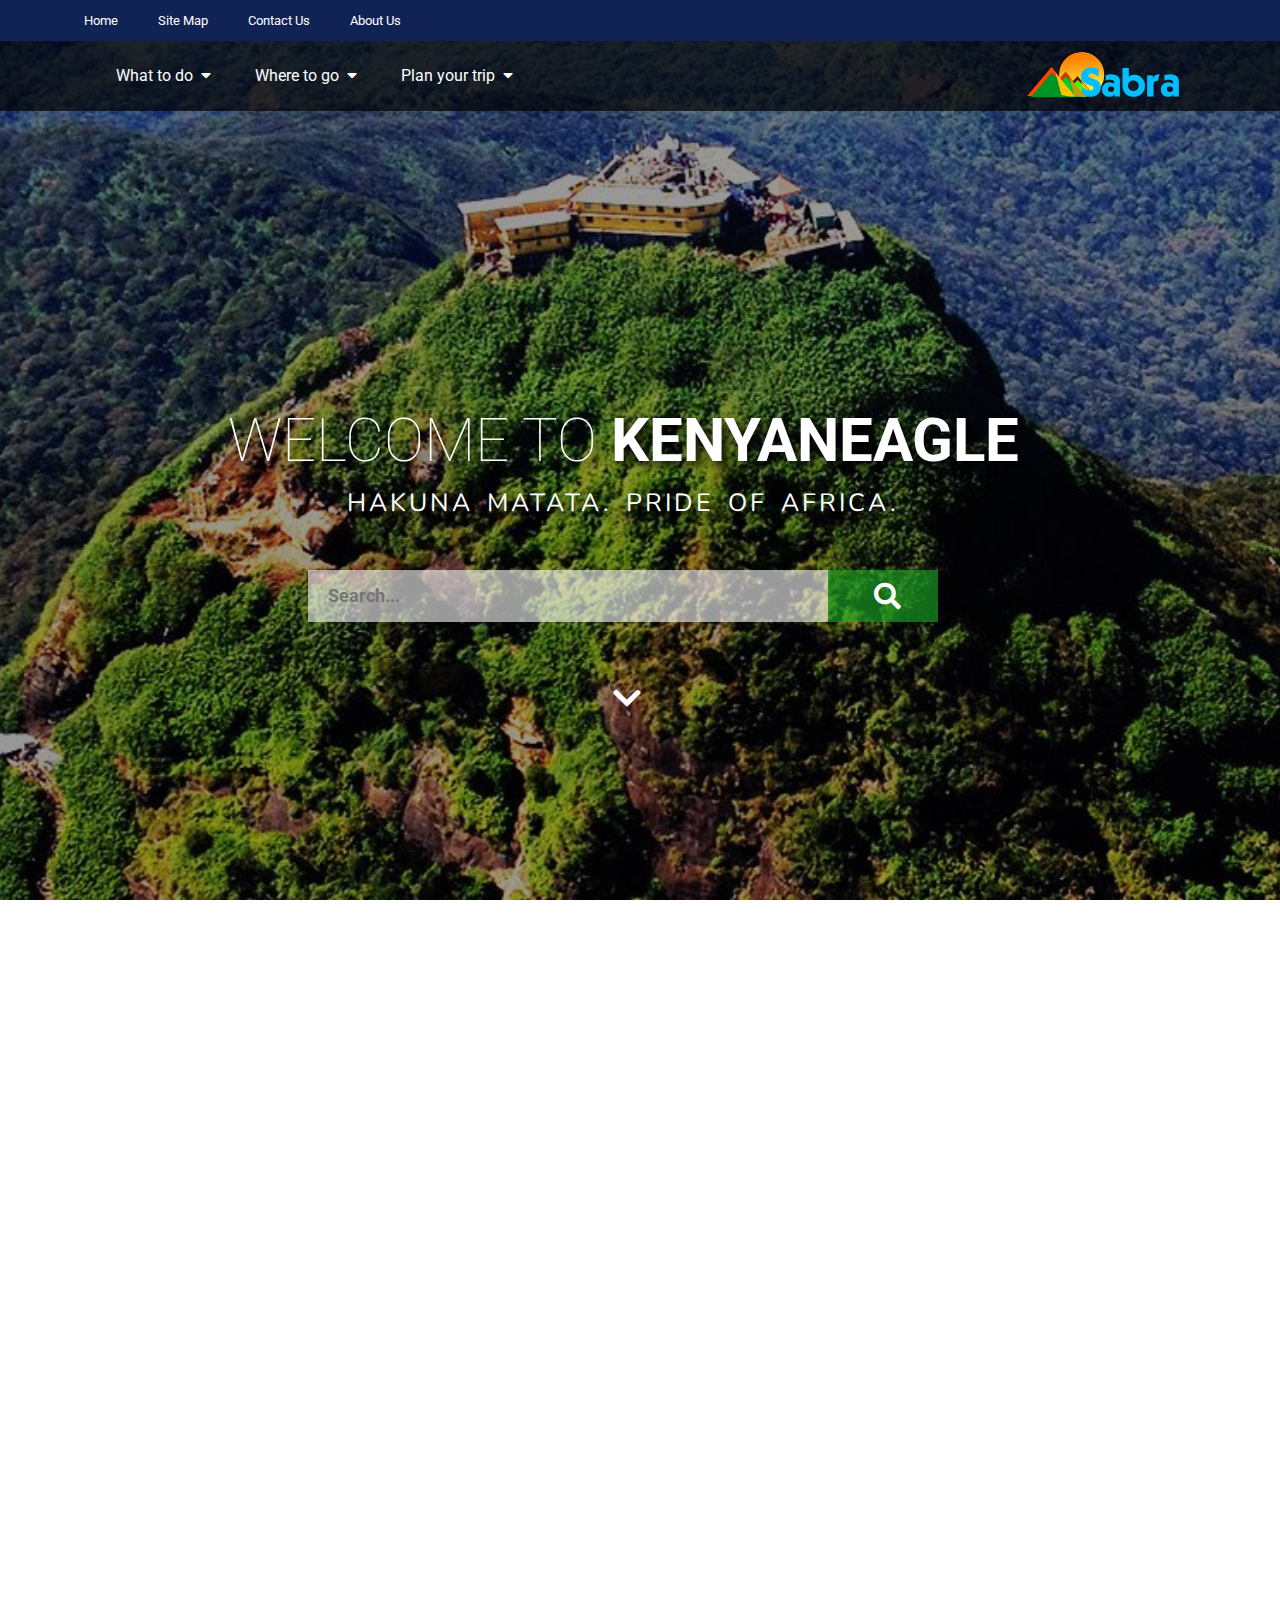
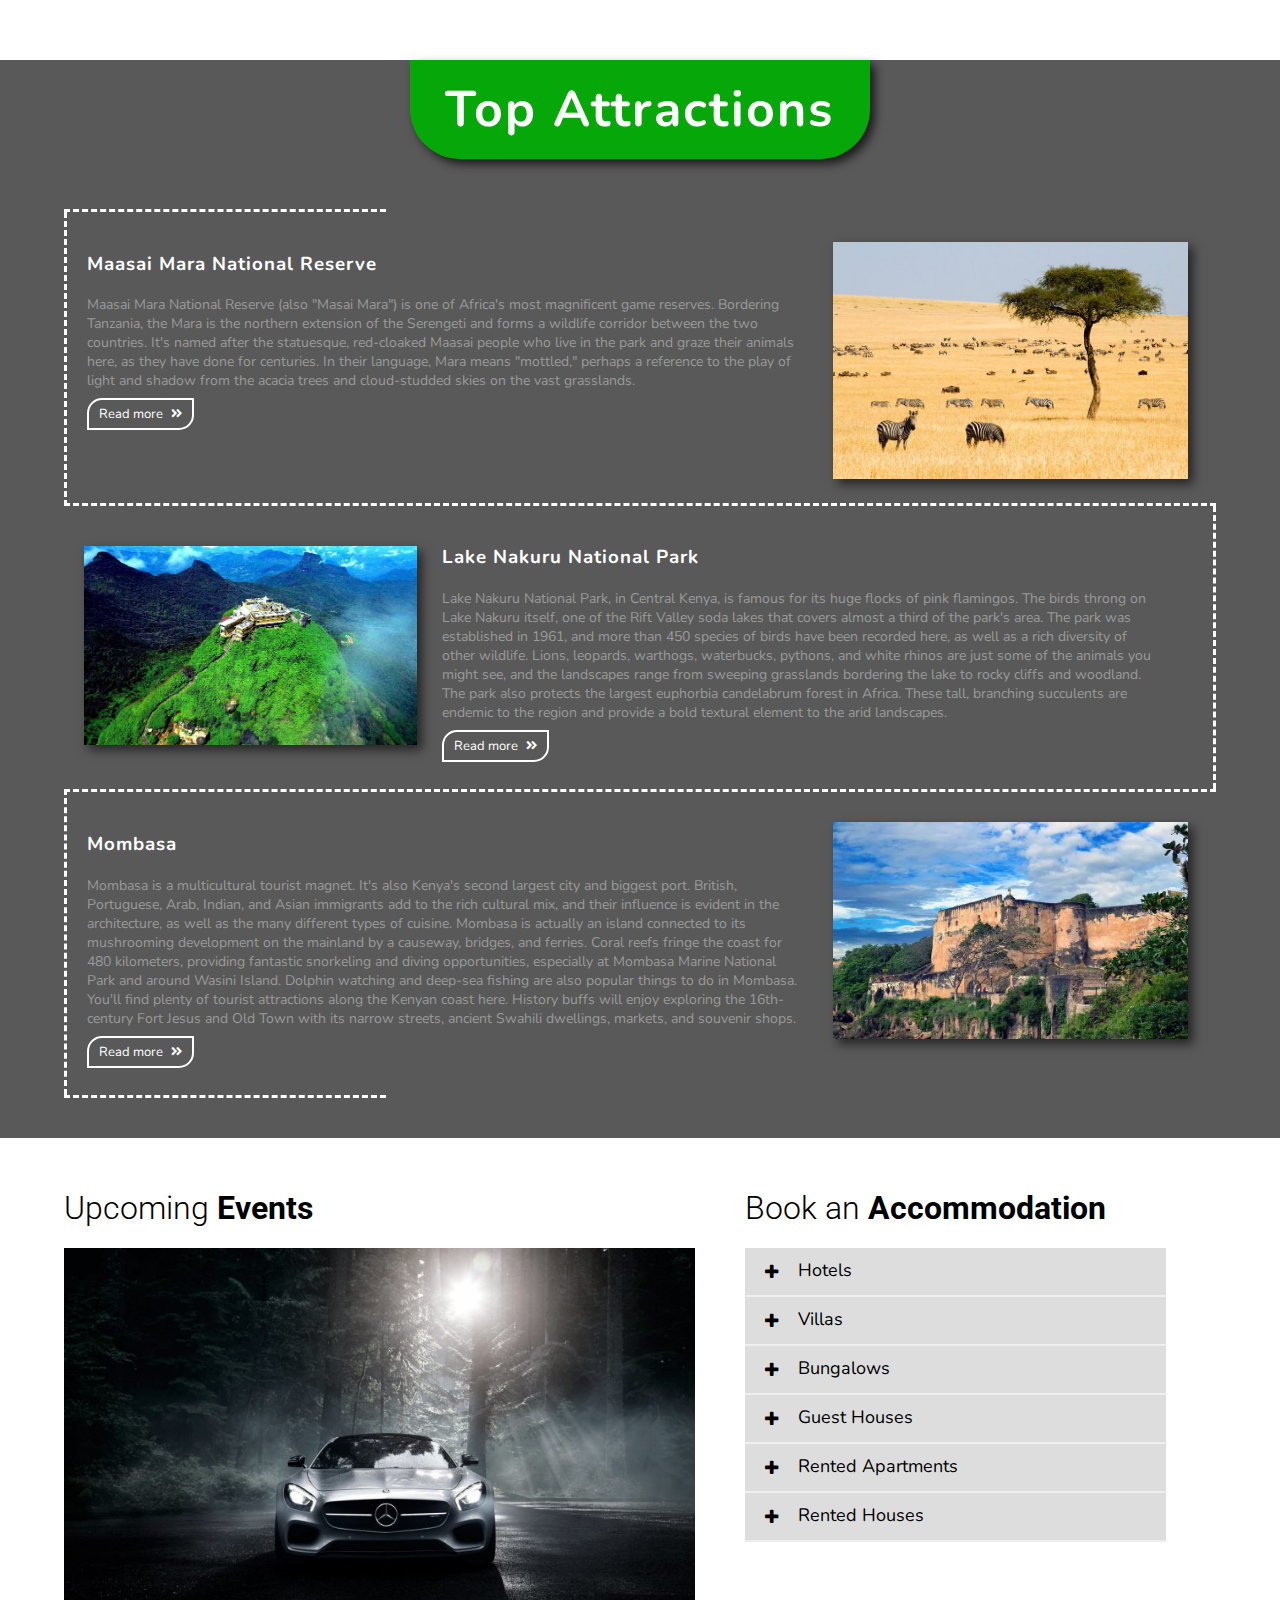
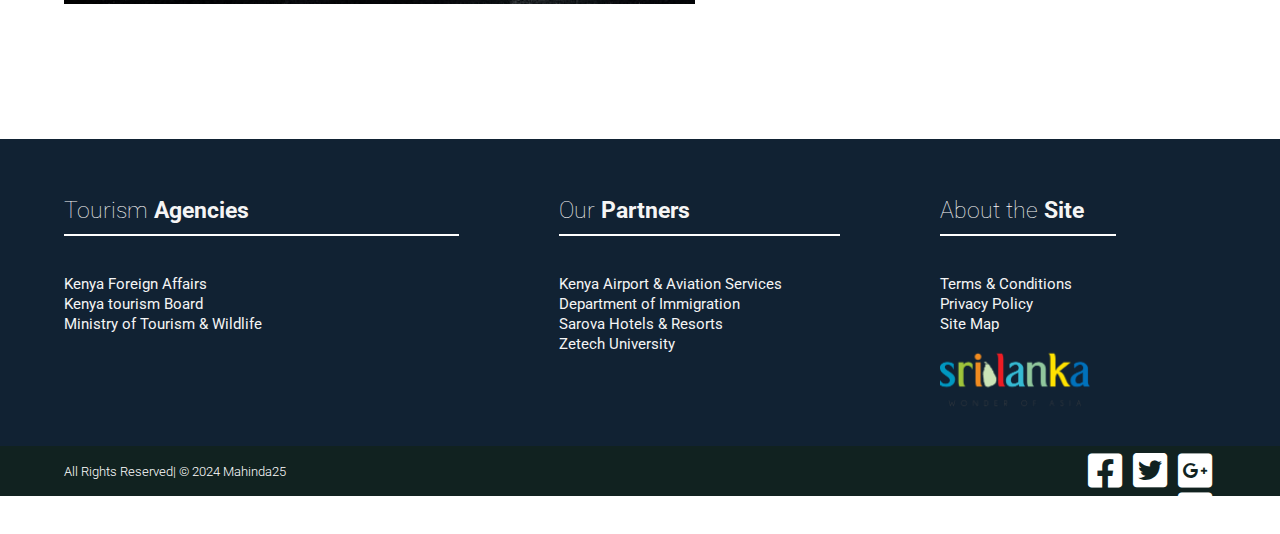
<file: index.html>
<!DOCTYPE html>
<html>
<head>
	<meta charset="utf-8">
	<meta name="viewport" content="width=device-width, initial-scale=1.0">
	<meta http-equiv="X-UA-Compatible" content="ie=edge">
	<link rel="stylesheet" type="text/css" href="style.css">
	<link href="https://fonts.googleapis.com/css?family=Roboto:100" rel="stylesheet">
	<link href="https://fonts.googleapis.com/css?family=Roboto:300" rel="stylesheet">
	<link href="https://fonts.googleapis.com/css?family=Roboto:700" rel="stylesheet">
	<link href="https://fonts.googleapis.com/css?family=Nunito" rel="stylesheet">
	<link rel="stylesheet" href="https://cdnjs.cloudflare.com/ajax/libs/font-awesome/4.7.0/css/font-awesome.min.css">
	<link rel="stylesheet" href="https://use.fontawesome.com/releases/v5.2.0/css/all.css">
	
	<link rel="icon" href="images/site-logo.png" />
	<title>KenyanEagle</title>
</head>
<body>	
	<section>
		<header>
			<nav>
				<div class="upper_navbar">
					<div class="menu1">
						<ul>
							<li><a href="index.html">Home</a></li>
							<li><a href="https://www.google.com/maps/search/kenya+tour+/@-1.2584177,36.7283448,12z/data=!3m1!4b1?entry=ttu">Site Map</a></li>
							<li><a href="#footer">Contact Us</a></li>
							<li><a href="about.html">About Us</a></li>
						</ul>
					</div>
				</div>
				<div class="lower_navbar">
					<div class="lower_navbar_content">
						<div class="menu-icon">
							<i class="fas fa-bars fa-2x"></i>
						</div>
						<div class="logo">
							<a href="index.html"><img src="images/mylogo-1.png"></a>
						</div>
						<ul class="dropdown-menu">
							<li><a href="">What to do<i class="fas fa-caret-down"></i></a>
								<ul>
									<li><a href="activities.html">Activities</a></li>
									<li><a href="events-and-festivals.html">Events & Festivals</a></li>
								</ul>
							</li>
							<li><a href="">Where to go<i class="fas fa-caret-down"></i></a>
								<ul>
									<li><a href="attractions.html">Attractive Destinations</a></li>
									<li><a href="locations.html">Cities & Other Locations</a></li>
								</ul>
							</li>
							<li><a href="">Plan your trip<i class="fas fa-caret-down"></i></a>
								<ul>
									<li><a href="accomodations.html">Book an Accomodation</a></li>
									<li><a href="about.html">About KenyanEagle</a></li>
								</ul>
							</li>
						</ul>
					</div>
				</div>
			</nav>
			<div class="header-title">
				<div id="main-title">welcome to <span>KenyanEagle</span></div>
				<div id="sub-title">hakuna matata. Pride of Africa.</div>
				<div id="search-bar">
					<input type="text" name="Search" placeholder="Search..." id="search-text-bar">
					<button id="search-button"><i class="fas fa-search fa-2x"></i></button>
				</div>
				<div id="title-button"><a href=""><i class="fas fa-chevron-down fa-2x"></i></a></div>
			</div>
		</header>
	</section>

	<section>
		<div class="video-container">
		<iframe src="https://www.youtube.com/embed/3DDIU4aIhmo?si=TVCQxpD6OrM32otz" title="YouTube video player" frameborder="0" allow="accelerometer; autoplay; clipboard-write; encrypted-media; gyroscope; picture-in-picture; web-share" referrerpolicy="strict-origin-when-cross-origin" allowfullscreen></iframe>
	    </div> 
	</section>

	<section>
		<div class="top-attractions">
			<div class="top-attractions-back">
				<div class="top-attractions-content">
					<div class="attractions-topic">
						<h1>Top Attractions</h1>
					</div>
					<div class="vertical-divider1"></div>
					<div class="sinharaja">
						<div class="sinharaja-content">
							<div class="sinharaja-para">
								<p>
									<h3>Maasai Mara National Reserve</h3>
								</p>
								<p>
									Maasai Mara National Reserve (also "Masai Mara") is one of Africa's most magnificent game reserves. Bordering Tanzania, the Mara is the northern extension of the Serengeti and forms a wildlife corridor between the two countries.

It's named after the statuesque, red-cloaked Maasai people who live in the park and graze their animals here, as they have done for centuries. In their language, Mara means "mottled," perhaps a reference to the play of light and shadow from the acacia trees and cloud-studded skies on the vast grasslands.
								</p>
								<p>
									<a href="">Read more<i class="fas fa-angle-double-right"></i></a>
								</p>
							</div>
							<div class="sinharaja-image">
								<img src="images/image12.jpg">
							</div>
						</div>
					</div>
					<div class="sri-padaya">
						<div class="sri-padaya-content">
							<div class="sri-padaya-image">
								<img src="images/adam-4.jpg">
							</div>
							<div class="sri-padaya-para">
								<p>
									<h3>Lake Nakuru National Park</h3>
								</p>
								<p>
									Lake Nakuru National Park, in Central Kenya, is famous for its huge flocks of pink flamingos. The birds throng on Lake Nakuru itself, one of the Rift Valley soda lakes that covers almost a third of the park's area. The park was established in 1961, and more than 450 species of birds have been recorded here, as well as a rich diversity of other wildlife. Lions, leopards, warthogs, waterbucks, pythons, and white rhinos are just some of the animals you might see, and the landscapes range from sweeping grasslands bordering the lake to rocky cliffs and woodland.

									The park also protects the largest euphorbia candelabrum forest in Africa. These tall, branching succulents are endemic to the region and provide a bold textural element to the arid landscapes.
								</p>
								<p>
									<a href="">Read more<i class="fas fa-angle-double-right"></i></a>
								</p>
							</div>
						</div>
					</div>
					
					
					<div class="sinharaja2">
						<div class="sinharaja-content">
							<div class="sinharaja-para">
								<p>
									<h3>Mombasa</h3>
								</p>
								<p>
									Mombasa is a multicultural tourist magnet. It's also Kenya's second largest city and biggest port. British, Portuguese, Arab, Indian, and Asian immigrants add to the rich cultural mix, and their influence is evident in the architecture, as well as the many different types of cuisine.

									Mombasa is actually an island connected to its mushrooming development on the mainland by a causeway, bridges, and ferries. Coral reefs fringe the coast for 480 kilometers, providing fantastic snorkeling and diving opportunities, especially at Mombasa Marine National Park and around Wasini Island. Dolphin watching and deep-sea fishing are also popular things to do in Mombasa.
									
									You'll find plenty of tourist attractions along the Kenyan coast here. History buffs will enjoy exploring the 16th-century Fort Jesus and Old Town with its narrow streets, ancient Swahili dwellings, markets, and souvenir shops.
								</p>
								<p>
									<a href="">Read more<i class="fas fa-angle-double-right"></i></a>
								</p>
							</div>
							<div class="sinharaja-image">
								<img src="images/New_Project.webp">
							</div>
						</div>						
					</div>
					<div class="vertical-divider3"></div>
				</div>
			</div>
		</div>
	</section>

	<section>
		<div class="access-section">
			<div class="tourism-news-carousal-div">
				<div id="slider-title">
					<h1>Upcoming <span>Events</span></h1>
				</div>
				<div id="slider">
					<figure>
						<img src="images/pic1.jpg">
						<img src="images/pic2.webp">
						<img src="images/pic3.jpg">
						<img src="images/pic4.jpg">
					</figure>
				</div>
			</div>
			<div class="book-accommodation-div">
				<div id="accommodation-title">
					<h1>Book an <span>Accommodation</span></h1>
				</div>
				<div id="accommodation-content">
					<button class="collapse" id="button1">Hotels</button>
					<div class="collapse-content" id="content1">
						<p>
							Five star class Hotels available
						</p>
					</div>
					<button class="collapse" id="button2">Villas</button>
					<div class="collapse-content" id="content2">
						<p>
							Best rated Villa bookings
						</p>
					</div>
					<button class="collapse" id="button3">Bungalows</button>
					<div class="collapse-content" id="content3">
						<p>
							Book a super luxurious Bungalow
						</p>
					</div>
					<button class="collapse" id="button4">Guest Houses</button>
					<div class="collapse-content" id="content4">
						<p>
							Book a well maintained Guest House
						</p>
					</div>
					<button class="collapse" id="button5">Rented Apartments</button>
					<div class="collapse-content" id="content5">
						<p>
							Book a clean Apartment
						</p>
					</div>
					<button class="collapse" id="button6">Rented Houses</button>
					<div class="collapse-content" id="content6">
						<p>
							Book a single & family house
						</p>
					</div>
				</div>
			</div>
		</div>
	</section>

	<section id="footer">
		<div class="footer">
			<div class="footer-content">
				<div class="footer-refs-content-1">
					<h5>Tourism <b>Agencies</b></h5>
	                <ul>
	                	<li><a href="https://mfa.go.ke/">Kenya Foreign Affairs</a></li>
	                	<li><a href="https://ktb.go.ke/">Kenya tourism Board</a></li>
						<li><a href="https://www.tourism.go.ke/">Ministry of Tourism & Wildlife</a></li>
	               	</ul>
				</div>
				<div class="footer-refs-content-2">
					<h5>Our <b>Partners</b></h5>
		            <ul>
		                <li><a href="https://www.kenya-airways.com/en/?gad_source=1&gclid=CjwKCAjwte-vBhBFEiwAQSv_xePkSK7f7a5uMFDLpoBcTYkE_VDoC_8Lje0GXe4-o4PlW6JMD7OH1xoCJhsQAvD_BwE">Kenya Airport & Aviation Services</a></li>
		                <li><a href="https://immigration.go.ke/">Department of Immigration</a></li>
		                <li><a href="https://www.sarovahotels.com/">Sarova Hotels & Resorts</a></li>
						<li><a href="https://zetech.ac.ke/">Zetech University</a></li>
		            </ul>
				</div>
				<div class="footer-refs-content-3">
					<h5>About the <b>Site</b></h5>
		            <ul>
		                <li><a href="privacy.html">Terms & Conditions</a></li>
		                <li><a href="privacy.html">Privacy Policy</a></li>
		                <li><a href="https://www.google.com/maps/search/kenya+tour+/@-1.2584177,36.7283448,12z/data=!3m1!4b1?entry=ttu">Site Map</a></li>
		                <li><a href="https://mahinda25.github.io/BSD-313-CAT-2/"><img src="images/logo1.png" style="width: 150px;"></a></li>
		            </ul>
				</div>
			</div>
			<div class="lower-footer">
				<div class="lower-footer-content">
					<div id="footer-align-left">
						All Rights Reserved| © 2024 Mahinda25
					</div>
					<div id="footer-align-right">
						<a href="https://www.facebook.com/groups/1464406740536900/"><i class="fab fa-facebook-square fa-3x"></i></a>
						<a href="https://twitter.com/UnchartedKenya"><i class="fab fa-twitter-square fa-3x"></i></a>
						<a href="https://mahinda25.github.io/BSD-313-CAT-2/"><i class="fab fa-google-plus-square fa-3x"></i></a>
						<a href="https://www.youtube.com/watch?v=3DDIU4aIhmo"><i class="fab fa-youtube-square fa-3x"></i></a>
					</div>
				</div>
			</div>
		</div>
	</section>

	<script src="function.js"></script>

</body>
</html>
</file>
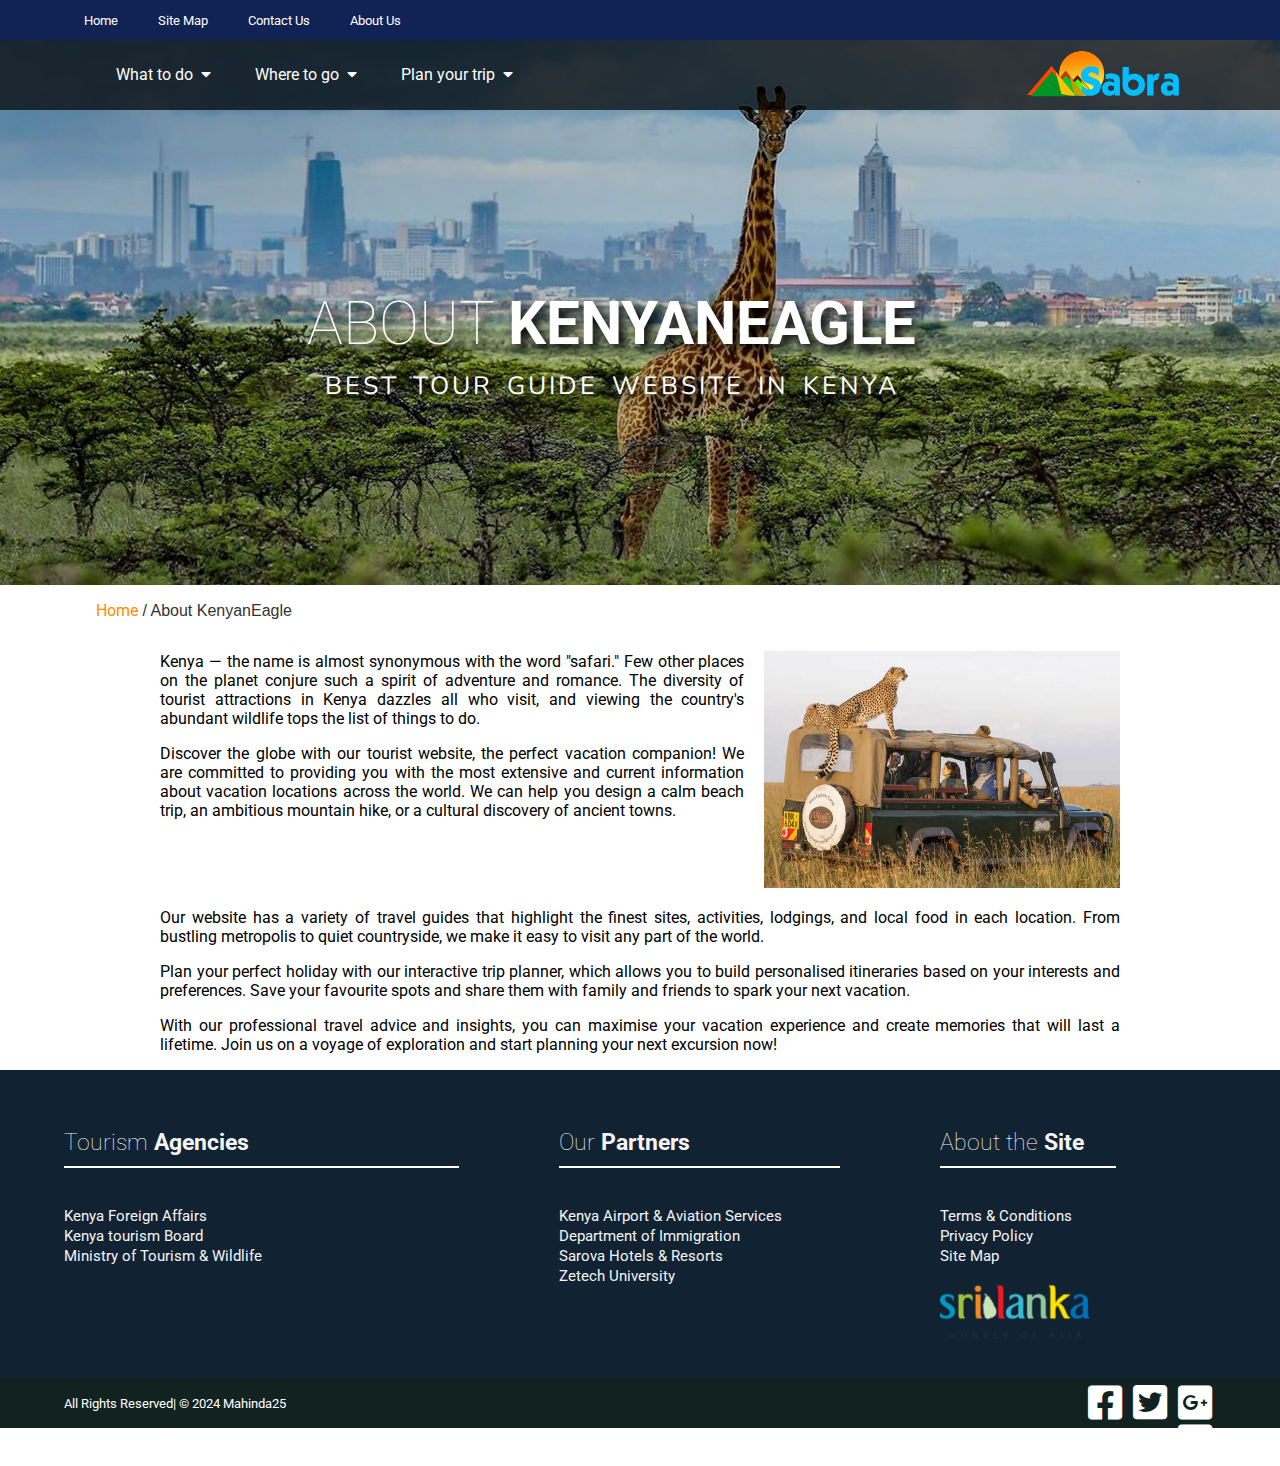
<file: about.html>
<!DOCTYPE html>
<html>
<head>
	<meta charset="utf-8">
	<meta name="viewport" content="width=device-width, initial-scale=1.0">
	<meta http-equiv="X-UA-Compatible" content="ie=edge">
	<link rel="stylesheet" type="text/css" href="style.css">
	<link rel="stylesheet" type="text/css" href="style_activities.css">
	<link rel="stylesheet" type="text/css" href="about.css">
	<link href="https://fonts.googleapis.com/css?family=Roboto:100" rel="stylesheet">
	<link href="https://fonts.googleapis.com/css?family=Roboto:300" rel="stylesheet">
	<link href="https://fonts.googleapis.com/css?family=Roboto:700" rel="stylesheet">
	<link href="https://fonts.googleapis.com/css?family=Nunito" rel="stylesheet">
	<link rel="stylesheet" href="https://cdnjs.cloudflare.com/ajax/libs/font-awesome/4.7.0/css/font-awesome.min.css">
	<link rel="stylesheet" href="https://use.fontawesome.com/releases/v5.2.0/css/all.css">
	
	<link rel="icon" href="images/site-logo.png" />
	<title>KenyanEagle</title>
</head>
<body>
	<header>
		<div id="activities-header">
			<nav>
				<div class="upper_navbar">
					<div class="menu1">
						<ul>
							<li><a href="index.html">Home</a></li>
							<li><a href="https://www.google.com/maps/search/kenya+tour+/@-1.2584177,36.7283448,12z/data=!3m1!4b1?entry=ttu">Site Map</a></li>
							<li><a href="#footer">Contact Us</a></li>
							<li><a href="about.html">About Us</a></li>
						</ul>
					</div>
				</div>
				<div class="lower_navbar">
					<div class="lower_navbar_content">
						<div class="menu-icon">
							<i class="fas fa-bars fa-2x"></i>
						</div>
						<div class="logo">
							<a href="index.html"><img src="images/mylogo-1.png"></a>
						</div>
						<ul class="dropdown-menu">
							<li><a href="">What to do<i class="fas fa-caret-down"></i></a>
								<ul>
									<li><a href="activities.html">Activities</a></li>
									<li><a href="events-and-festivals.html">Events & Festivals</a></li>
								</ul>
							</li>
							<li><a href="">Where to go<i class="fas fa-caret-down"></i></a>
								<ul>
									<li><a href="attractions.html">Attractive Destinations</a></li>
									<li><a href="locations.html">Cities & Other Locations</a></li>
								</ul>
							</li>
							<li><a href="">Plan your trip<i class="fas fa-caret-down"></i></a>
								<ul>
									<li><a href="accomodations.html">Book an Accomodation</a></li>
									<li><a href="about.html">About KenyanEagle</a></li>
								</ul>
							</li>
						</ul>
					</div>
				</div>
			</nav>
			<div class="header-title">
				<div id="main-title">About <span>KenyanEagle</span></div>
				<div id="sub-title">Best tour guide website in Kenya</div>
			</div>
		</div>
	</header>

	<h1>
	 <a href="index.html">Home</a> / About KenyanEagle
	</h1>
	<section>
		<div class="about-content">
		<div class="align-divs">
			<div id="text-div">		
				<p>
					Kenya — the name is almost synonymous with the word "safari." Few other places on the planet conjure such a spirit of adventure and romance. The diversity of tourist attractions in Kenya dazzles all who visit, and viewing the country's abundant wildlife tops the list of things to do.
				</p>
				<p>
					Discover the globe with our tourist website, the perfect vacation companion! We are committed to providing you with the most extensive and current information about vacation locations across the world. We can help you design a calm beach trip, an ambitious mountain hike, or a cultural discovery of ancient towns.
				</p>
			</div>
			<div id="image-div">
				<img src="images/sabara-prov.jpg">
			</div>
		</div>
		<p>
			Our website has a variety of travel guides that highlight the finest sites, activities, lodgings, and local food in each location. From bustling metropolis to quiet countryside, we make it easy to visit any part of the world.
		</p>
		<p>
			Plan your perfect holiday with our interactive trip planner, which allows you to build personalised itineraries based on your interests and preferences. Save your favourite spots and share them with family and friends to spark your next vacation.
		</p>
		<p>
			With our professional travel advice and insights, you can maximise your vacation experience and create memories that will last a lifetime. Join us on a voyage of exploration and start planning your next excursion now!
		</p>
		</div>
		
	</section>
	
	<section id="footer">
		<div class="footer">
			<div class="footer-content">
				<div class="footer-refs-content-1">
					<h5>Tourism <b>Agencies</b></h5>
	                <ul>
	                	<li><a href="https://mfa.go.ke/">Kenya Foreign Affairs</a></li>
	                	<li><a href="https://ktb.go.ke/">Kenya tourism Board</a></li>
						<li><a href="https://www.tourism.go.ke/">Ministry of Tourism & Wildlife</a></li>
	               	</ul>
				</div>
				<div class="footer-refs-content-2">
					<h5>Our <b>Partners</b></h5>
		            <ul>
		                <li><a href="https://www.kenya-airways.com/en/?gad_source=1&gclid=CjwKCAjwte-vBhBFEiwAQSv_xePkSK7f7a5uMFDLpoBcTYkE_VDoC_8Lje0GXe4-o4PlW6JMD7OH1xoCJhsQAvD_BwE">Kenya Airport & Aviation Services</a></li>
		                <li><a href="https://immigration.go.ke/">Department of Immigration</a></li>
		                <li><a href="https://www.sarovahotels.com/">Sarova Hotels & Resorts</a></li>
						<li><a href="https://zetech.ac.ke/">Zetech University</a></li>
		            </ul>
				</div>
				<div class="footer-refs-content-3">
					<h5>About the <b>Site</b></h5>
		            <ul>
		                <li><a href="privacy.html">Terms & Conditions</a></li>
		                <li><a href="privacy.html">Privacy Policy</a></li>
		                <li><a href="https://www.google.com/maps/search/kenya+tour+/@-1.2584177,36.7283448,12z/data=!3m1!4b1?entry=ttu">Site Map</a></li>
		                <li><a href="https://mahinda25.github.io/BSD-313-CAT-2/"><img src="images/logo1.png" style="width: 150px;"></a></li>
		            </ul>
				</div>
			</div>
			<div class="lower-footer">
				<div class="lower-footer-content">
					<div id="footer-align-left">
						All Rights Reserved| © 2024 Mahinda25
					</div>
					<div id="footer-align-right">
						<a href="https://www.facebook.com/groups/1464406740536900/"><i class="fab fa-facebook-square fa-3x"></i></a>
						<a href="https://twitter.com/UnchartedKenya"><i class="fab fa-twitter-square fa-3x"></i></a>
						<a href="https://mahinda25.github.io/BSD-313-CAT-2/"><i class="fab fa-google-plus-square fa-3x"></i></a>
						<a href="https://www.youtube.com/watch?v=3DDIU4aIhmo"><i class="fab fa-youtube-square fa-3x"></i></a>
					</div>
				</div>
			</div>
		</div>
	</section>
	<script src="function.js"></script>
</body>
</html>
</file>
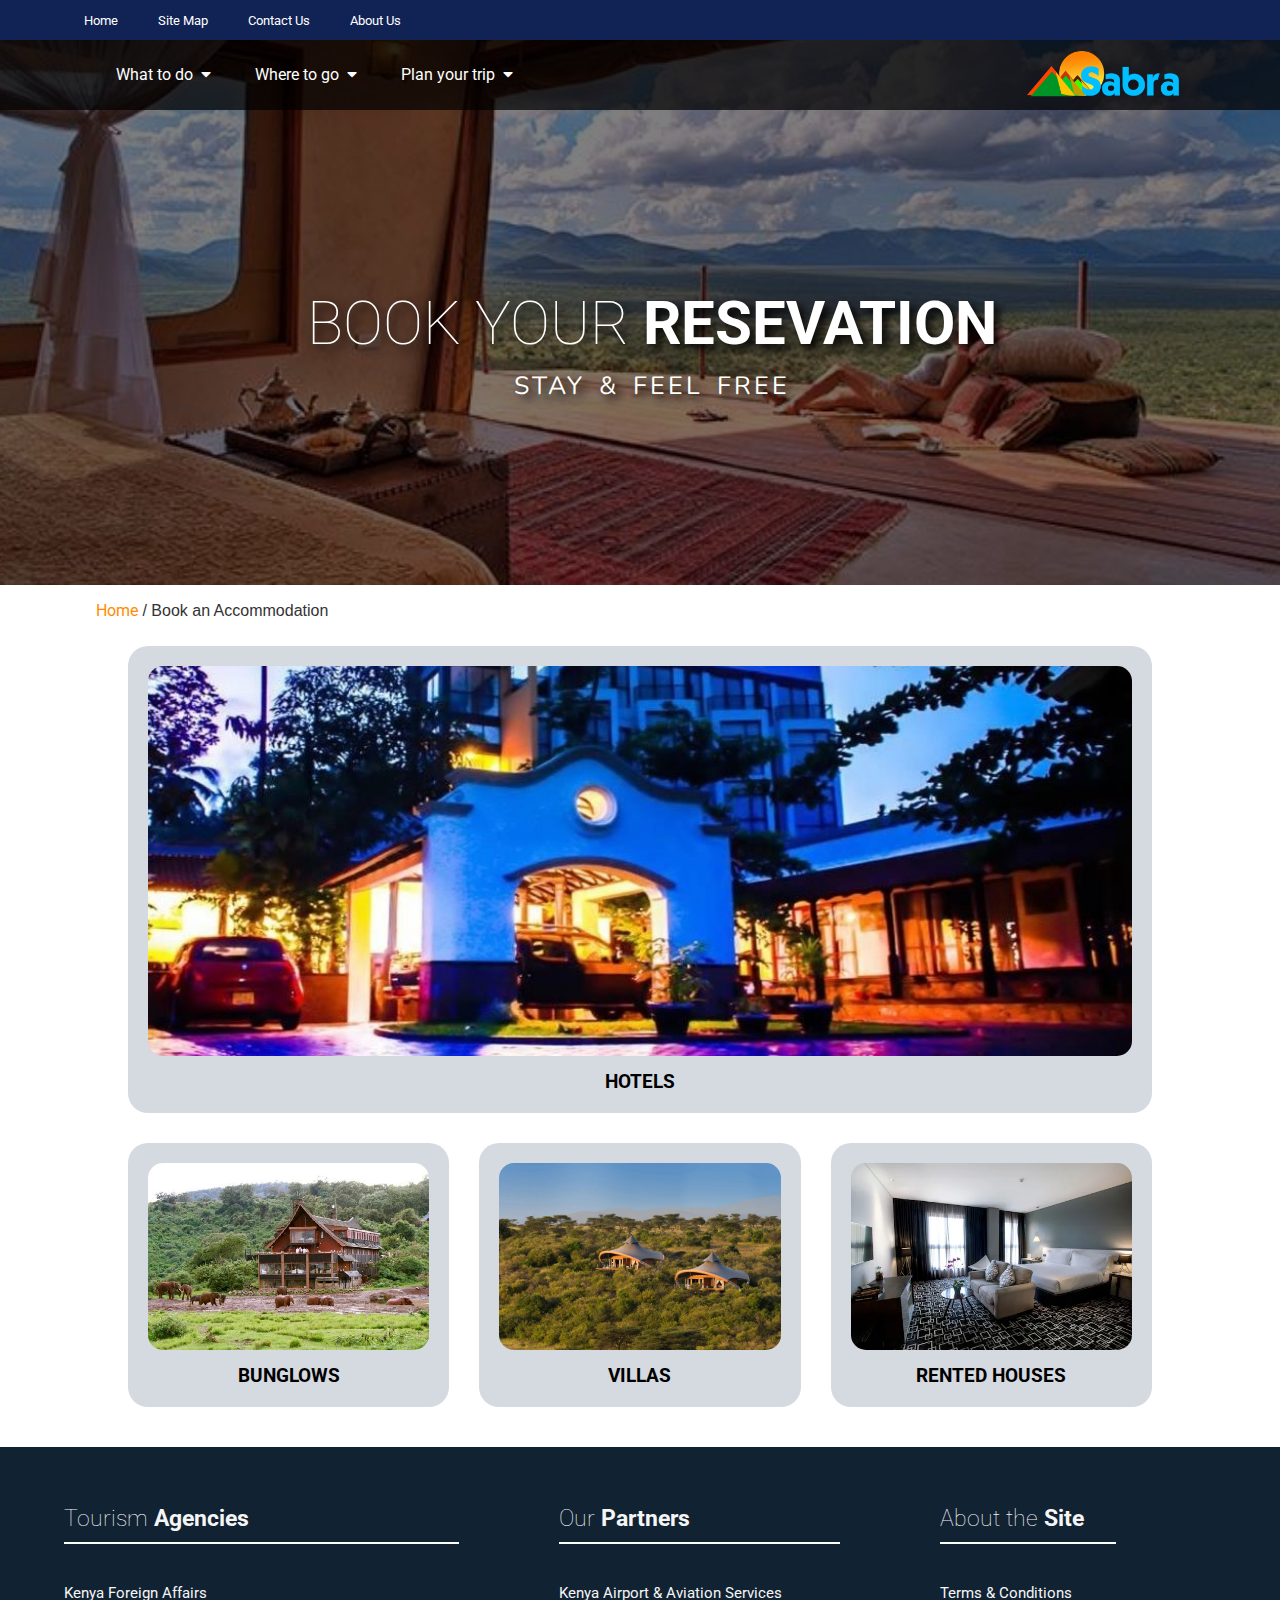
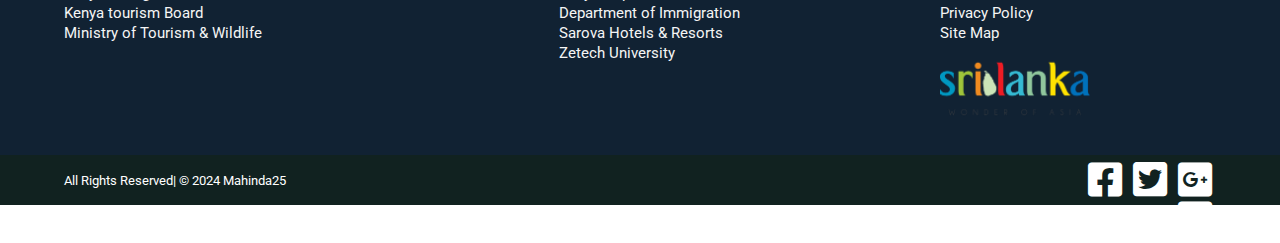
<file: accomodations.html>
<!DOCTYPE html>
<html>
<head>
	<meta charset="utf-8">
	<meta name="viewport" content="width=device-width, initial-scale=1.0">
	<meta http-equiv="X-UA-Compatible" content="ie=edge">
	<link rel="stylesheet" type="text/css" href="style.css">
	<link rel="stylesheet" type="text/css" href="style_activities.css">
	<link rel="stylesheet" type="text/css" href="accomodations.css">
	<link href="https://fonts.googleapis.com/css?family=Roboto:100" rel="stylesheet">
	<link href="https://fonts.googleapis.com/css?family=Roboto:300" rel="stylesheet">
	<link href="https://fonts.googleapis.com/css?family=Roboto:700" rel="stylesheet">
	<link href="https://fonts.googleapis.com/css?family=Nunito" rel="stylesheet">
	<link rel="stylesheet" href="https://cdnjs.cloudflare.com/ajax/libs/font-awesome/4.7.0/css/font-awesome.min.css">
	<link rel="stylesheet" href="https://use.fontawesome.com/releases/v5.2.0/css/all.css">
	
	<link rel="icon" href="images/site-logo.png" />
	<title>KenyanEagle</title>
</head>
<body>
	<header>
		<div id="activities-header">
			<nav>
				<div class="upper_navbar">
					<div class="menu1">
						<ul>
						    <li><a href="index.html">Home</a></li>
							<li><a href="https://www.google.com/maps/search/kenya+tour+/@-1.2584177,36.7283448,12z/data=!3m1!4b1?entry=ttu">Site Map</a></li>
							<li><a href="#footer">Contact Us</a></li>
							<li><a href="about.html">About Us</a></li>
						</ul>
					</div>
				</div>
				<div class="lower_navbar">
					<div class="lower_navbar_content">
						<div class="menu-icon">
							<i class="fas fa-bars fa-2x"></i>
						</div>
						<div class="logo">
							<a href="index.html"><img src="images/mylogo-1.png"></a>
						</div>
						<ul class="dropdown-menu">
							<li><a href="">What to do<i class="fas fa-caret-down"></i></a>
								<ul>
									<li><a href="activities.html">Activities</a></li>
									<li><a href="events-and-festivals.html">Events & Festivals</a></li>
								</ul>
							</li>
							<li><a href="">Where to go<i class="fas fa-caret-down"></i></a>
								<ul>
									<li><a href="attractions.html">Attractive Destinations</a></li>
									<li><a href="locations.html">Cities & Other Locations</a></li>
								</ul>
							</li>
							<li><a href="">Plan your trip<i class="fas fa-caret-down"></i></a>
								<ul>
									<li><a href="accomodations.html">Book an Accomodation</a></li>
									<li><a href="about.html">About KenyanEagle</a></li>
								</ul>
							</li>
						</ul>
					</div>
				</div>
			</nav>
			<div class="header-title">
				<div id="main-title">Book Your <span>Resevation</span></div>
				<div id="sub-title">stay & feel free</div>
			</div>
		</div>
	</header>

	<h1>
		 <a href="index.html">Home</a> / Book an Accommodation
	</h1>

	<section class="page-content">
		<div class="apartment-content">
			<div id="hotels" >
				<div class="image-box">
					<img src="images/hotel1.jpg">
				</div>
				<div class="lodge-div-title">
					Hotels
				</div>
			</div>
			<div class="lodge-divs">
				<div id="bunglows" class="lodge-small-divs">
					<div class="image-box">
						<img src="images/rest1.jpg">
					</div>
					<div class="lodge-div-title">
						Bunglows
					</div>
				</div>
				<div id="villas" class="lodge-small-divs">
					<div class="image-box">
						<img src="images/villa1.webp">
					</div>
					<div class="lodge-div-title">
						Villas
					</div>
				</div>
				<div id="rented-houses" class="lodge-small-divs">
					<div class="image-box">
						<img src="images/house1.webp">
					</div>
					<div class="lodge-div-title">
						Rented Houses
					</div>
				</div>
			</div>
		</div>
	</section>
	
	<section id="footer">
		<div class="footer">
			<div class="footer-content">
				<div class="footer-refs-content-1">
					<h5>Tourism <b>Agencies</b></h5>
	                <ul>
	                	<li><a href="https://mfa.go.ke/">Kenya Foreign Affairs</a></li>
	                	<li><a href="https://ktb.go.ke/">Kenya tourism Board</a></li>
						<li><a href="https://www.tourism.go.ke/">Ministry of Tourism & Wildlife</a></li>
	               	</ul>
				</div>
				<div class="footer-refs-content-2">
					<h5>Our <b>Partners</b></h5>
		            <ul>
		                <li><a href="https://www.kenya-airways.com/en/?gad_source=1&gclid=CjwKCAjwte-vBhBFEiwAQSv_xePkSK7f7a5uMFDLpoBcTYkE_VDoC_8Lje0GXe4-o4PlW6JMD7OH1xoCJhsQAvD_BwE">Kenya Airport & Aviation Services</a></li>
		                <li><a href="https://immigration.go.ke/">Department of Immigration</a></li>
		                <li><a href="https://www.sarovahotels.com/">Sarova Hotels & Resorts</a></li>
						<li><a href="https://zetech.ac.ke/">Zetech University</a></li>
		            </ul>
				</div>
				<div class="footer-refs-content-3">
					<h5>About the <b>Site</b></h5>
		            <ul>
		                <li><a href="privacy.html">Terms & Conditions</a></li>
		                <li><a href="privacy.html">Privacy Policy</a></li>
		                <li><a href="https://www.google.com/maps/search/kenya+tour+/@-1.2584177,36.7283448,12z/data=!3m1!4b1?entry=ttu">Site Map</a></li>
		                <li><a href="https://mahinda25.github.io/BSD-313-CAT-2/"><img src="images/logo1.png" style="width: 150px;"></a></li>
		            </ul>
				</div>
			</div>
			<div class="lower-footer">
				<div class="lower-footer-content">
					<div id="footer-align-left">
						All Rights Reserved| © 2024 Mahinda25
					</div>
					<div id="footer-align-right">
						<a href="https://www.facebook.com/groups/1464406740536900/"><i class="fab fa-facebook-square fa-3x"></i></a>
						<a href="https://twitter.com/UnchartedKenya"><i class="fab fa-twitter-square fa-3x"></i></a>
						<a href="https://mahinda25.github.io/BSD-313-CAT-2/"><i class="fab fa-google-plus-square fa-3x"></i></a>
						<a href="https://www.youtube.com/watch?v=3DDIU4aIhmo"><i class="fab fa-youtube-square fa-3x"></i></a>
					</div>
				</div>
			</div>
		</div>
	</section>

	<script src="function.js"></script>

</body>
</html>
</file>
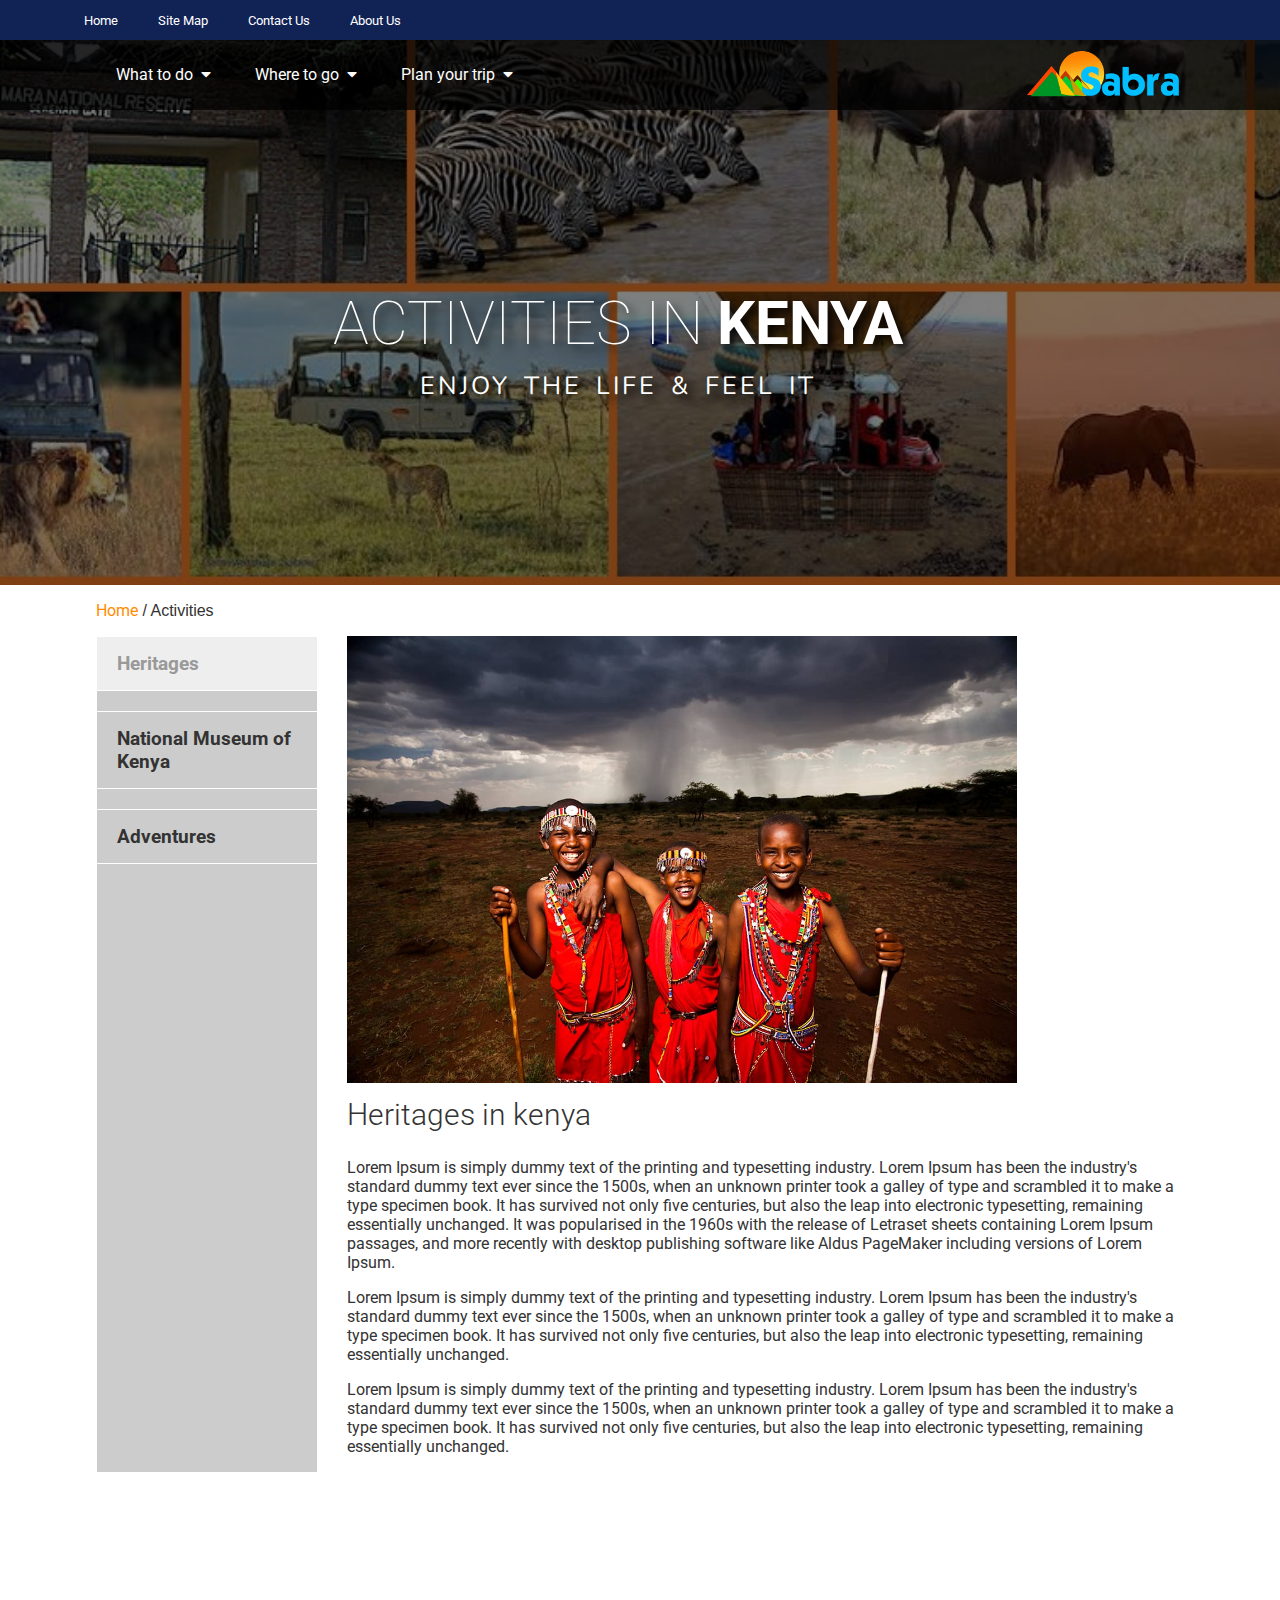
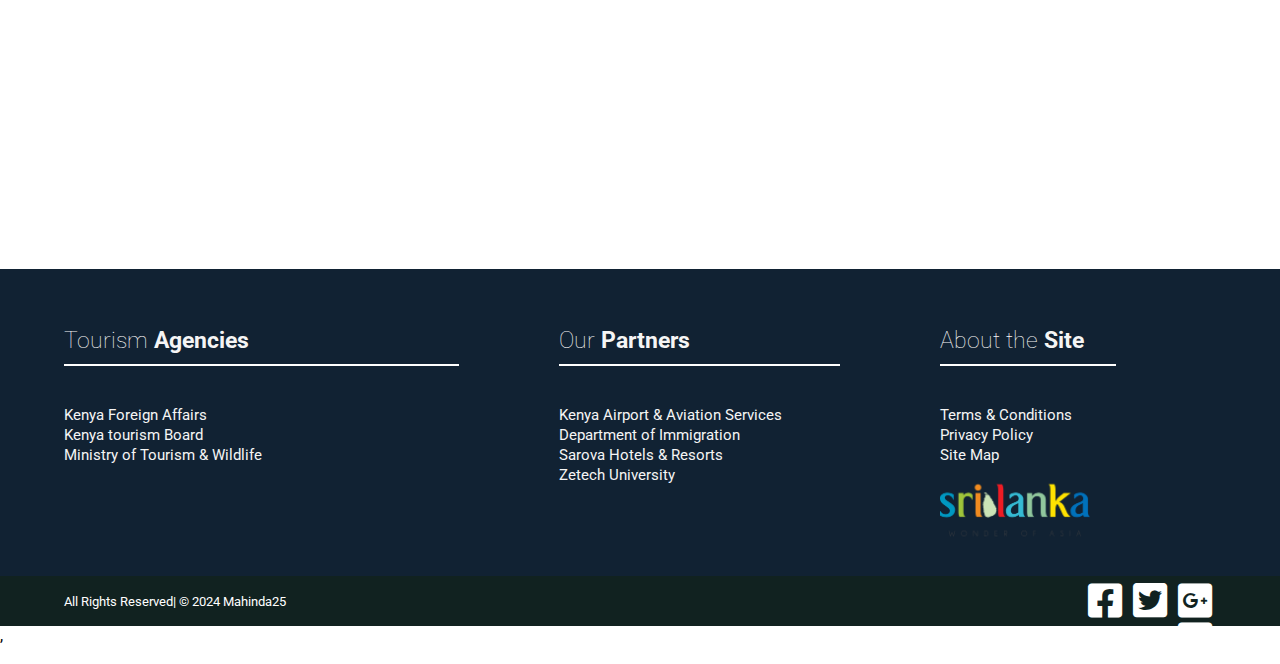
<file: activities.html>
<!DOCTYPE html>
<html>
<head>
	<meta charset="utf-8">
	<meta name="viewport" content="width=device-width, initial-scale=1.0">
	<meta http-equiv="X-UA-Compatible" content="ie=edge">
	<link rel="stylesheet" type="text/css" href="style.css">
	<link rel="stylesheet" type="text/css" href="style_activities.css">
	<link href="https://fonts.googleapis.com/css?family=Roboto:100" rel="stylesheet">
	<link href="https://fonts.googleapis.com/css?family=Roboto:300" rel="stylesheet">
	<link href="https://fonts.googleapis.com/css?family=Roboto:700" rel="stylesheet">
	<link href="https://fonts.googleapis.com/css?family=Nunito" rel="stylesheet">
	<link rel="stylesheet" href="https://cdnjs.cloudflare.com/ajax/libs/font-awesome/4.7.0/css/font-awesome.min.css">
	<link rel="stylesheet" href="https://use.fontawesome.com/releases/v5.2.0/css/all.css">
	
	<link rel="icon" href="images/site-logo.png" />
	<title>KenyanEagle</title>
</head>
<body>
	<header>
		<div id="activities-header">
			<nav>
				<div class="upper_navbar">
					<div class="menu1">
						<ul>
							<li><a href="index.html">Home</a></li>
							<li><a href="https://www.google.com/maps/search/kenya+tour+/@-1.2584177,36.7283448,12z/data=!3m1!4b1?entry=ttu">Site Map</a></li>
							<li><a href="#footer">Contact Us</a></li>
							<li><a href="about.html">About Us</a></li>
						</ul>
					</div>
				</div>
				<div class="lower_navbar">
					<div class="lower_navbar_content">
						<div class="menu-icon">
							<i class="fas fa-bars fa-2x"></i>
						</div>
						<div class="logo">
							<a href="index.html"><img src="images/mylogo-1.png"></a>
						</div>
						<ul class="dropdown-menu">
							<li><a href="">What to do<i class="fas fa-caret-down"></i></a>
								<ul>
									<li><a href="activities.html">Activities</a></li>
									<li><a href="events-and-festivals.html">Events & Festivals</a></li>
								</ul>
							</li>
							<li><a href="">Where to go<i class="fas fa-caret-down"></i></a>
								<ul>
									<li><a href="attractions.html">Attractive Destinations</a></li>
									<li><a href="locations.html">Cities & Other Locations</a></li>
								</ul>
							</li>
							<li><a href="">Plan your trip<i class="fas fa-caret-down"></i></a>
								<ul>
									<li><a href="accomodations.html">Book an Accomodation</a></li>
									<li><a href="about-sabra.html">About KenyanEagle</a></li>
								</ul>
							</li>
						</ul>
					</div>
				</div>
			</nav>
			<div class="header-title">
				<div id="main-title">Activities in <span>Kenya</span></div>
				<div id="sub-title">Enjoy the life & feel it</div>
			</div>
		</div>
	</header>

	<h1>
		<a href="index.html">Home</a> / Activities
	</h1>

	<div class="content-container">
	<section id="tabordion-sec">
		<div class="tabordion">
		  	<section id="section1">
			    <input type="radio" name="sections" id="option1" checked>
			    <label for="option1">Heritages</label>
			    <article>
			    	<img class="tabordion-img" src="images/cover1.jpg">
			      	<h1>Heritages in kenya</h1>
			      	<p>
			      		Lorem Ipsum is simply dummy text of the printing and typesetting industry. Lorem Ipsum has been the industry's standard dummy text ever since the 1500s, when an unknown printer took a galley of type and scrambled it to make a type specimen book. It has survived not only five centuries, but also the leap into electronic typesetting, remaining essentially unchanged. It was popularised in the 1960s with the release of Letraset sheets containing Lorem Ipsum passages, and more recently with desktop publishing software like Aldus PageMaker including versions of Lorem Ipsum.
			      	</p>
			      	<p>
			      		Lorem Ipsum is simply dummy text of the printing and typesetting industry. Lorem Ipsum has been the industry's standard dummy text ever since the 1500s, when an unknown printer took a galley of type and scrambled it to make a type specimen book. It has survived not only five centuries, but also the leap into electronic typesetting, remaining essentially unchanged.
			      	</p>
			      	<p>
			      		Lorem Ipsum is simply dummy text of the printing and typesetting industry. Lorem Ipsum has been the industry's standard dummy text ever since the 1500s, when an unknown printer took a galley of type and scrambled it to make a type specimen book. It has survived not only five centuries, but also the leap into electronic typesetting, remaining essentially unchanged.
			      	</p>
			    </article>
		  	</section>
		  	<section id="section2">
			    <input type="radio" name="sections" id="option2">
			    <label for="option2">National Museum of Kenya</label>
			    <article>
			    	<img class="tabordion-img" src="images/ayur2.jpg">
			      	<h1>National Museum of Kenya</h1>
			      	<p>
			      		Lorem Ipsum is simply dummy text of the printing and typesetting industry. Lorem Ipsum has been the industry's standard dummy text ever since the 1500s, when an unknown printer took a galley of type and scrambled it to make a type specimen book. It has survived not only five centuries, but also the leap into electronic typesetting, remaining essentially unchanged. It was popularised in the 1960s with the release of Letraset sheets containing Lorem Ipsum passages, and more recently with desktop publishing software like Aldus PageMaker including versions of Lorem Ipsum.
			      	</p>
			      	<p>
			      		Lorem Ipsum is simply dummy text of the printing and typesetting industry. Lorem Ipsum has been the industry's standard dummy text ever since the 1500s, when an unknown printer took a galley of type and scrambled it to make a type specimen book. It has survived not only five centuries, but also the leap into electronic typesetting, remaining essentially unchanged.
			      	</p>
			      	<p>
			      		Lorem Ipsum is simply dummy text of the printing and typesetting industry. Lorem Ipsum has been the industry's standard dummy text ever since the 1500s, when an unknown printer took a galley of type and scrambled it to make a type specimen book. It has survived not only five centuries, but also the leap into electronic typesetting, remaining essentially unchanged. It was popularised in the 1960s with the release of Letraset sheets containing Lorem Ipsum passages, and more recently with desktop publishing software like Aldus PageMaker including versions of Lorem Ipsum.
			      	</p>
			    </article>
		  	</section>
		  	<section id="section3">
			    <input type="radio" name="sections" id="option3">
			    <label for="option3">Adventures</label>
			    <article>
			    	<img class="tabordion-img" src="images/image23.webp">
			      	<h1>Adventures in Kenya</h1>
			      	<p>
			      		Lorem Ipsum is simply dummy text of the printing and typesetting industry. Lorem Ipsum has been the industry's standard dummy text ever since the 1500s, when an unknown printer took a galley of type and scrambled it to make a type specimen book. It has survived not only five centuries, but also the leap into electronic typesetting, remaining essentially unchanged. It was popularised in the 1960s with the release of Letraset sheets containing Lorem Ipsum passages, and more recently with desktop publishing software like Aldus PageMaker including versions of Lorem Ipsum.
			      	</p>
			      	<p>
			      		Lorem Ipsum is simply dummy text of the printing and typesetting industry. Lorem Ipsum has been the industry's standard dummy text ever since the 1500s, when an unknown printer took a galley of type and scrambled it to make a type specimen book. It has survived not only five centuries, but also the leap into electronic typesetting, remaining essentially unchanged.
			      	</p>
			      	<p>
			      		Lorem Ipsum is simply dummy text of the printing and typesetting industry. Lorem Ipsum has been the industry's standard dummy text ever since the 1500s, when an unknown printer took a galley of type and scrambled it to make a type specimen book. It has survived not only five centuries, but also the leap into electronic typesetting, remaining essentially unchanged.
			      	</p>
			    </article>
		  	</section>
		</div>
	</section>
	</div>

	<section id="footer">
		<div class="footer">
			<div class="footer-content">
				<div class="footer-refs-content-1">
					<h5>Tourism <b>Agencies</b></h5>
	                <ul>
	                	<li><a href="https://mfa.go.ke/">Kenya Foreign Affairs</a></li>
	                	<li><a href="https://ktb.go.ke/">Kenya tourism Board</a></li>
						<li><a href="https://www.tourism.go.ke/">Ministry of Tourism & Wildlife</a></li>
	               	</ul>
				</div>
				<div class="footer-refs-content-2">
					<h5>Our <b>Partners</b></h5>
		            <ul>
		                <li><a href="https://www.kenya-airways.com/en/?gad_source=1&gclid=CjwKCAjwte-vBhBFEiwAQSv_xePkSK7f7a5uMFDLpoBcTYkE_VDoC_8Lje0GXe4-o4PlW6JMD7OH1xoCJhsQAvD_BwE">Kenya Airport & Aviation Services</a></li>
		                <li><a href="https://immigration.go.ke/">Department of Immigration</a></li>
		                <li><a href="https://www.sarovahotels.com/">Sarova Hotels & Resorts</a></li>
						<li><a href="https://zetech.ac.ke/">Zetech University</a></li>
		            </ul>
				</div>
				<div class="footer-refs-content-3">
					<h5>About the <b>Site</b></h5>
		            <ul>
		                <li><a href="privacy.html">Terms & Conditions</a></li>
		                <li><a href="privacy.html">Privacy Policy</a></li>
		                <li><a href="https://www.google.com/maps/search/kenya+tour+/@-1.2584177,36.7283448,12z/data=!3m1!4b1?entry=ttu">Site Map</a></li>
		                <li><a href="https://mahinda25.github.io/BSD-313-CAT-2/"><img src="images/logo1.png" style="width: 150px;"></a></li>
		            </ul>
				</div>
			</div>
			<div class="lower-footer">
				<div class="lower-footer-content">
					<div id="footer-align-left">
						All Rights Reserved| © 2024 Mahinda25
					</div>
					<div id="footer-align-right">
						<a href="https://www.facebook.com/groups/1464406740536900/"><i class="fab fa-facebook-square fa-3x"></i></a>
						<a href="https://twitter.com/UnchartedKenya"><i class="fab fa-twitter-square fa-3x"></i></a>
						<a href="https://mahinda25.github.io/BSD-313-CAT-2/"><i class="fab fa-google-plus-square fa-3x"></i></a>
						<a href="https://www.youtube.com/watch?v=3DDIU4aIhmo"><i class="fab fa-youtube-square fa-3x"></i></a>
					</div>
				</div>
			</div>
		</div>
	</section>
    ,<script src="function.js"></script>
</body>
</html>
</file>
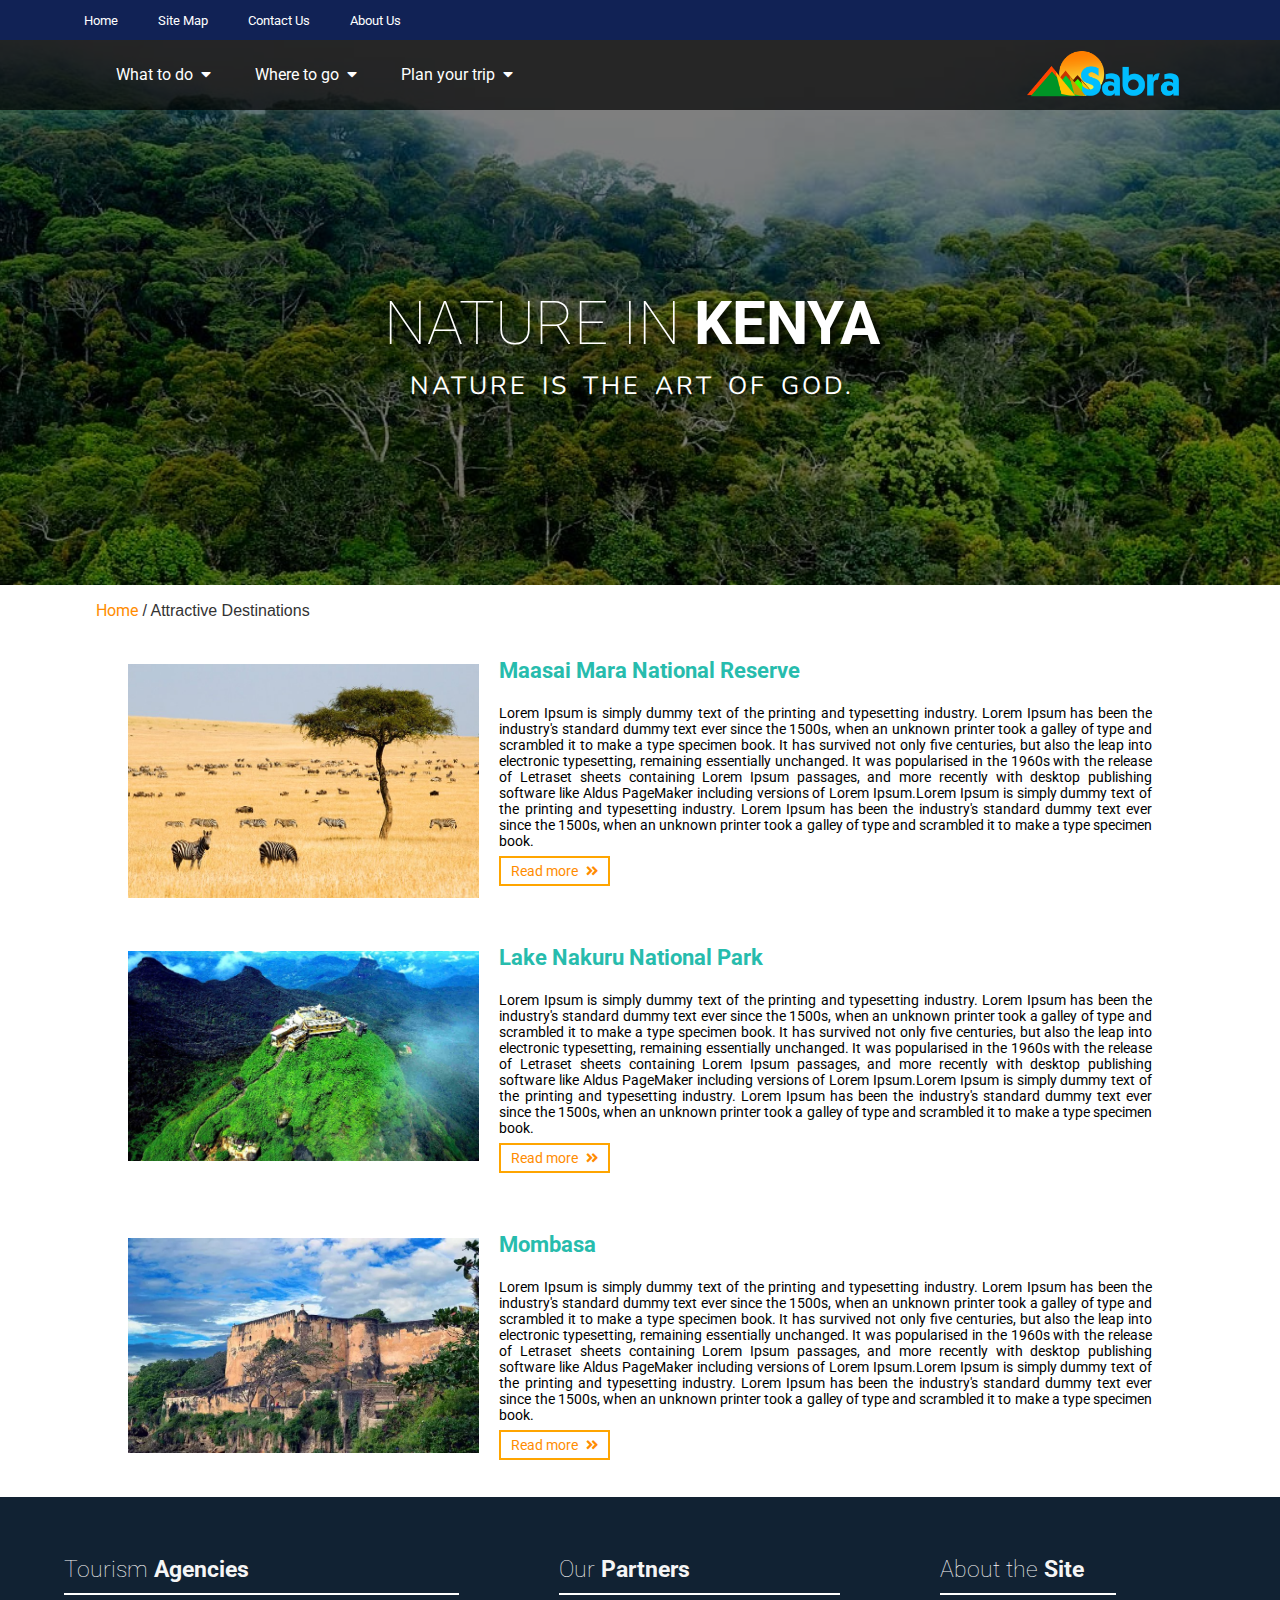
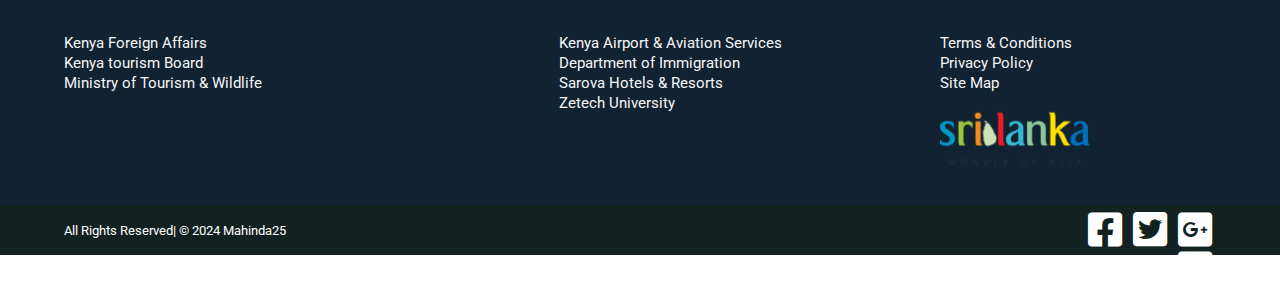
<file: attractions.html>
<!DOCTYPE html>
<html>
<head>
	<meta charset="utf-8">
	<meta name="viewport" content="width=device-width, initial-scale=1.0">
	<meta http-equiv="X-UA-Compatible" content="ie=edge">
	<link rel="stylesheet" type="text/css" href="style.css">
	<link rel="stylesheet" type="text/css" href="style_activities.css">
	<link rel="stylesheet" type="text/css" href="attractions.css">
	<link href="https://fonts.googleapis.com/css?family=Roboto:100" rel="stylesheet">
	<link href="https://fonts.googleapis.com/css?family=Roboto:300" rel="stylesheet">
	<link href="https://fonts.googleapis.com/css?family=Roboto:700" rel="stylesheet">
	<link href="https://fonts.googleapis.com/css?family=Nunito" rel="stylesheet">
	<link rel="stylesheet" href="https://cdnjs.cloudflare.com/ajax/libs/font-awesome/4.7.0/css/font-awesome.min.css">
	<link rel="stylesheet" href="https://use.fontawesome.com/releases/v5.2.0/css/all.css">
	
	<link rel="icon" href="images/site-logo.png" />
	<title>KenyanEagle</title>
</head>
<body>
	<header>
		<div id="activities-header">
			<nav>
				<div class="upper_navbar">
					<div class="menu1">
						<ul>
							<li><a href="index.html">Home</a></li>
							<li><a href="https://www.google.com/maps/search/kenya+tour+/@-1.2584177,36.7283448,12z/data=!3m1!4b1?entry=ttu">Site Map</a></li>
							<li><a href="#footer">Contact Us</a></li>
							<li><a href="about.html">About Us</a></li>
						</ul>
					</div>
				</div>
				<div class="lower_navbar">
					<div class="lower_navbar_content">
						<div class="menu-icon">
							<i class="fas fa-bars fa-2x"></i>
						</div>
						<div class="logo">
							<a href="index.html"><img src="images/mylogo-1.png"></a>
						</div>
						<ul class="dropdown-menu">
							<li><a href="">What to do<i class="fas fa-caret-down"></i></a>
								<ul>
									<li><a href="activities.html">Activities</a></li>
									<li><a href="events-and-festivals.html">Events & Festivals</a></li>
								</ul>
							</li>
							<li><a href="">Where to go<i class="fas fa-caret-down"></i></a>
								<ul>
									<li><a href="attractions.html">Attractive Destinations</a></li>
									<li><a href="locations.html">Cities & Other Locations</a></li>
								</ul>
							</li>
							<li><a href="">Plan your trip<i class="fas fa-caret-down"></i></a>
								<ul>
									<li><a href="accomodations.html">Book an Accomodation</a></li>
									<li><a href="about.html">About KenyanEagle</a></li>
								</ul>
							</li>
						</ul>
					</div>
				</div>
			</nav>
			<div class="header-title">
				<div id="main-title">nature in <span>Kenya</span></div>
				<div id="sub-title">Nature is the art of God.</div>
			</div>
		</div>
	</header>

	<h1>
	 <a href="index.html">Home</a> / Attractive Destinations
	</h1>
	<div class="container">
		<div class="full-div">
			<div class="image-div">
				<img src="images/image12.jpg">
			</div>
			<div class="para-content">
				<p>
					<h3>Maasai Mara National Reserve</h3>
				</p>
				<p>
					Lorem Ipsum is simply dummy text of the printing and typesetting industry. Lorem Ipsum has been the industry's standard dummy text ever since the 1500s, when an unknown printer took a galley of type and scrambled it to make a type specimen book. It has survived not only five centuries, but also the leap into electronic typesetting, remaining essentially unchanged. It was popularised in the 1960s with the release of Letraset sheets containing Lorem Ipsum passages, and more recently with desktop publishing software like Aldus PageMaker including versions of Lorem Ipsum.Lorem Ipsum is simply dummy text of the printing and typesetting industry. Lorem Ipsum has been the industry's standard dummy text ever since the 1500s, when an unknown printer took a galley of type and scrambled it to make a type specimen book. 
				</p>
				<p>
					<a class="para-content-link" href="">Read more<i class="fas fa-angle-double-right"></i></a>
				</p>
			</div>
		</div>
		<div class="full-div">
			<div class="image-div">
				<img src="images/adam-4.jpg">
			</div>
			<div class="para-content">
				<p>
					<h3>Lake Nakuru National Park</h3>
				</p>
				<p>
					Lorem Ipsum is simply dummy text of the printing and typesetting industry. Lorem Ipsum has been the industry's standard dummy text ever since the 1500s, when an unknown printer took a galley of type and scrambled it to make a type specimen book. It has survived not only five centuries, but also the leap into electronic typesetting, remaining essentially unchanged. It was popularised in the 1960s with the release of Letraset sheets containing Lorem Ipsum passages, and more recently with desktop publishing software like Aldus PageMaker including versions of Lorem Ipsum.Lorem Ipsum is simply dummy text of the printing and typesetting industry. Lorem Ipsum has been the industry's standard dummy text ever since the 1500s, when an unknown printer took a galley of type and scrambled it to make a type specimen book. 
				</p>
				<p>
					<a class="para-content-link" href="">Read more<i class="fas fa-angle-double-right"></i></a>
				</p>
			</div>
		</div>
		<div class="full-div">
			<div class="image-div">
				<img src="images/New_Project.webp">
			</div>
			<div class="para-content">
				<p>
					<h3>Mombasa</h3>
				</p>
				<p>
					Lorem Ipsum is simply dummy text of the printing and typesetting industry. Lorem Ipsum has been the industry's standard dummy text ever since the 1500s, when an unknown printer took a galley of type and scrambled it to make a type specimen book. It has survived not only five centuries, but also the leap into electronic typesetting, remaining essentially unchanged. It was popularised in the 1960s with the release of Letraset sheets containing Lorem Ipsum passages, and more recently with desktop publishing software like Aldus PageMaker including versions of Lorem Ipsum.Lorem Ipsum is simply dummy text of the printing and typesetting industry. Lorem Ipsum has been the industry's standard dummy text ever since the 1500s, when an unknown printer took a galley of type and scrambled it to make a type specimen book. 
				</p>
				<p>
					<a class="para-content-link" href="">Read more<i class="fas fa-angle-double-right"></i></a>
				</p>
			</div>
		</div>
	</div>
	
	<section id="footer">
		<div class="footer">
			<div class="footer-content">
				<div class="footer-refs-content-1">
					<h5>Tourism <b>Agencies</b></h5>
	                <ul>
	                	<li><a href="https://mfa.go.ke/">Kenya Foreign Affairs</a></li>
	                	<li><a href="https://ktb.go.ke/">Kenya tourism Board</a></li>
						<li><a href="https://www.tourism.go.ke/">Ministry of Tourism & Wildlife</a></li>
	               	</ul>
				</div>
				<div class="footer-refs-content-2">
					<h5>Our <b>Partners</b></h5>
		            <ul>
		                <li><a href="https://www.kenya-airways.com/en/?gad_source=1&gclid=CjwKCAjwte-vBhBFEiwAQSv_xePkSK7f7a5uMFDLpoBcTYkE_VDoC_8Lje0GXe4-o4PlW6JMD7OH1xoCJhsQAvD_BwE">Kenya Airport & Aviation Services</a></li>
		                <li><a href="https://immigration.go.ke/">Department of Immigration</a></li>
		                <li><a href="https://www.sarovahotels.com/">Sarova Hotels & Resorts</a></li>
						<li><a href="https://zetech.ac.ke/">Zetech University</a></li>
		            </ul>
				</div>
				<div class="footer-refs-content-3">
					<h5>About the <b>Site</b></h5>
		            <ul>
		                <li><a href="privacy.html">Terms & Conditions</a></li>
		                <li><a href="privacy.html">Privacy Policy</a></li>
		                <li><a href="https://www.google.com/maps/search/kenya+tour+/@-1.2584177,36.7283448,12z/data=!3m1!4b1?entry=ttu">Site Map</a></li>
		                <li><a href="https://mahinda25.github.io/BSD-313-CAT-2/"><img src="images/logo1.png" style="width: 150px;"></a></li>
		            </ul>
				</div>
			</div>
			<div class="lower-footer">
				<div class="lower-footer-content">
					<div id="footer-align-left">
						All Rights Reserved| © 2024 Mahinda25
					</div>
					<div id="footer-align-right">
						<a href="https://www.facebook.com/groups/1464406740536900/"><i class="fab fa-facebook-square fa-3x"></i></a>
						<a href="https://twitter.com/UnchartedKenya"><i class="fab fa-twitter-square fa-3x"></i></a>
						<a href="https://mahinda25.github.io/BSD-313-CAT-2/"><i class="fab fa-google-plus-square fa-3x"></i></a>
						<a href="https://www.youtube.com/watch?v=3DDIU4aIhmo"><i class="fab fa-youtube-square fa-3x"></i></a>
					</div>
				</div>
			</div>
		</div>
	</section>

	<script src="function.js"></script>

</body>
</html>
</file>
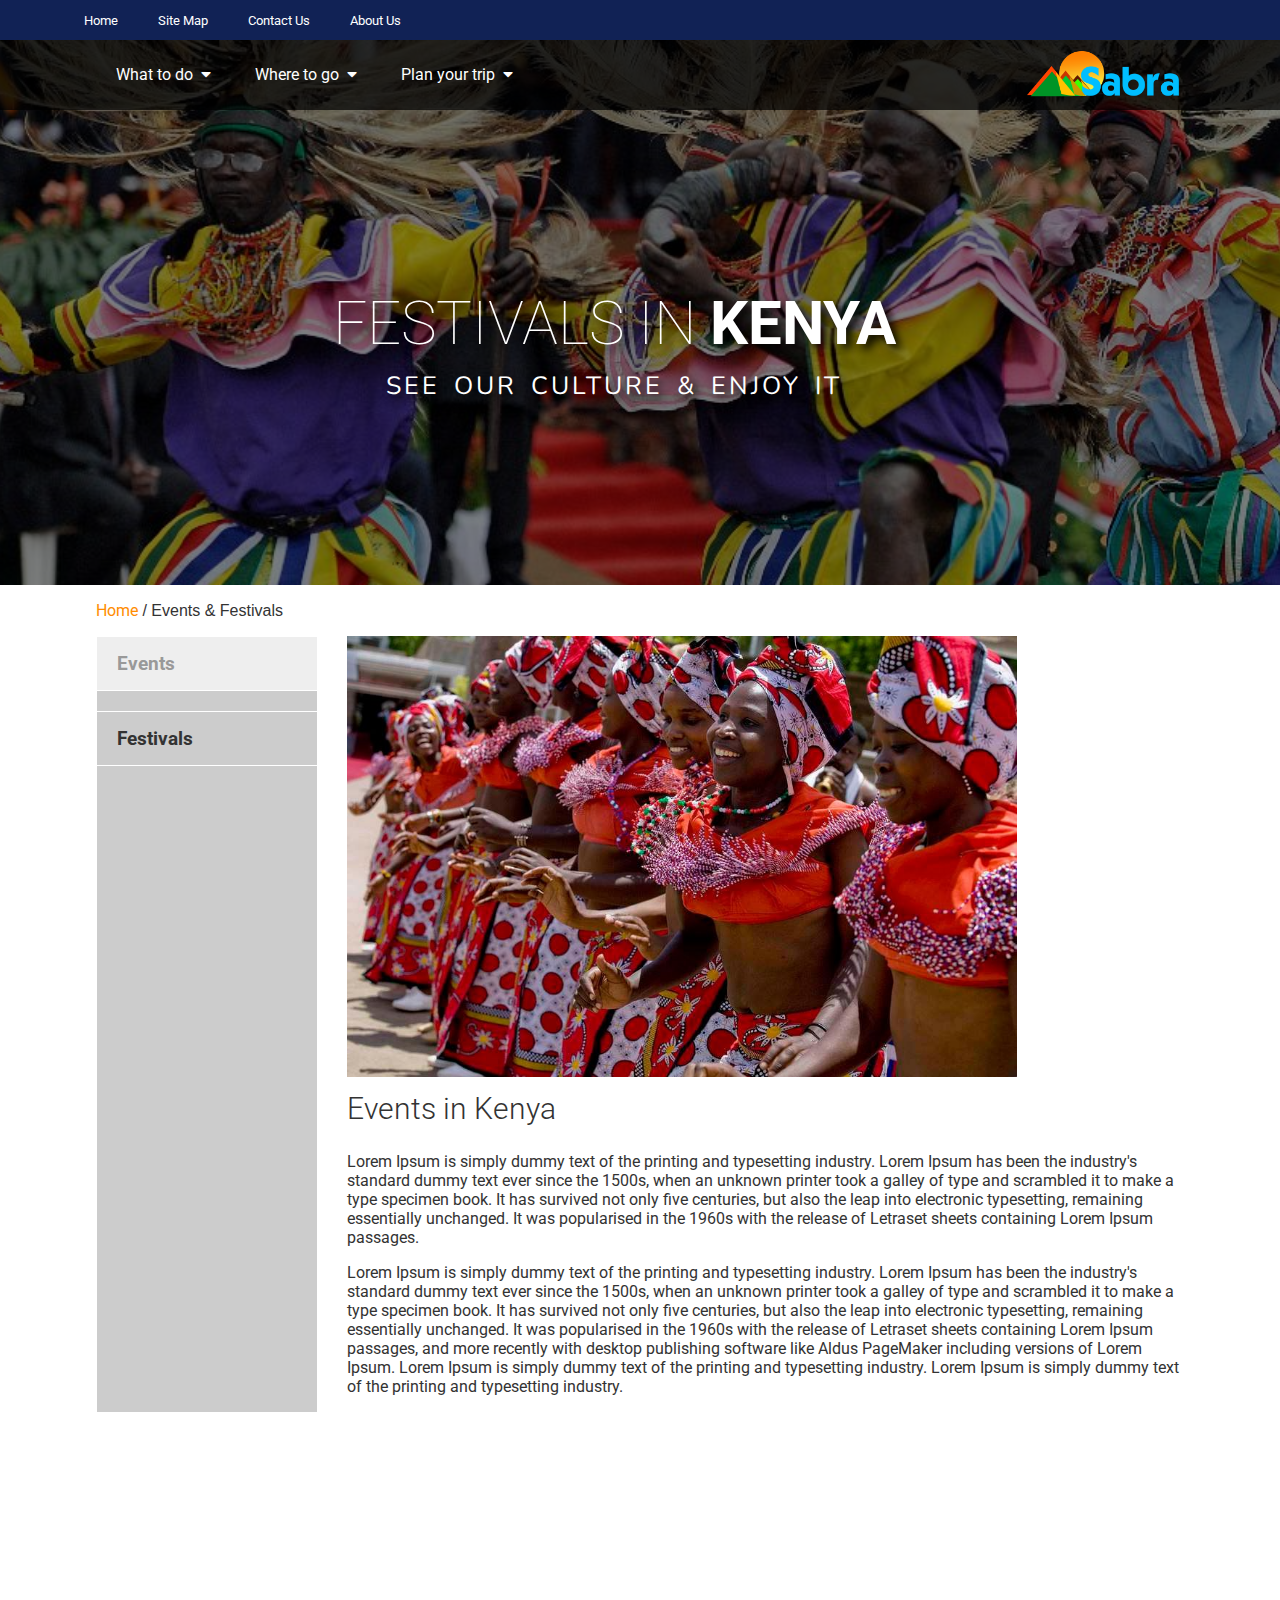
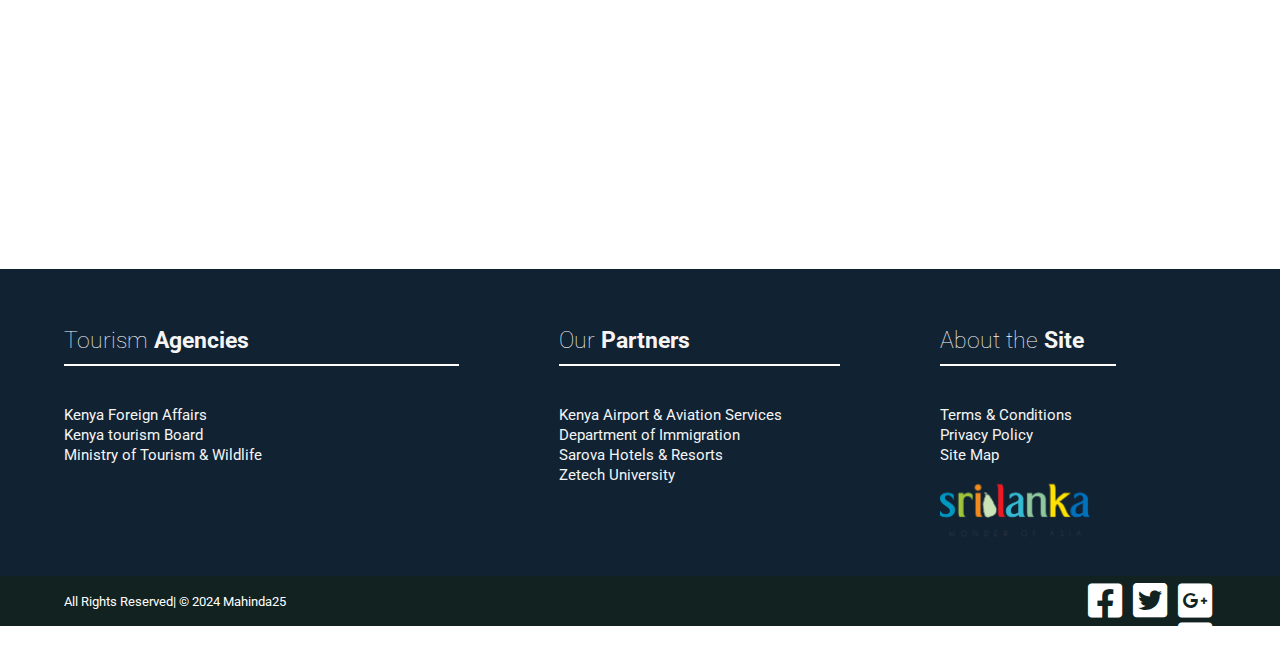
<file: events-and-festivals.html>
<!DOCTYPE html>
<html>
<head>
	<meta charset="utf-8">
	<meta name="viewport" content="width=device-width, initial-scale=1.0">
	<meta http-equiv="X-UA-Compatible" content="ie=edge">
	<link rel="stylesheet" type="text/css" href="style.css">
	<link rel="stylesheet" type="text/css" href="style_activities.css">
	<link rel="stylesheet" type="text/css" href="event-and-festival.css">
	<link href="https://fonts.googleapis.com/css?family=Roboto:100" rel="stylesheet">
	<link href="https://fonts.googleapis.com/css?family=Roboto:300" rel="stylesheet">
	<link href="https://fonts.googleapis.com/css?family=Roboto:700" rel="stylesheet">
	<link href="https://fonts.googleapis.com/css?family=Nunito" rel="stylesheet">
	<link rel="stylesheet" href="https://cdnjs.cloudflare.com/ajax/libs/font-awesome/4.7.0/css/font-awesome.min.css">
	<link rel="stylesheet" href="https://use.fontawesome.com/releases/v5.2.0/css/all.css">
	
	<link rel="icon" href="images/site-logo.png" />
	<title>KenyanEagle</title>
</head>
<body>
	<header>
		<div id="activities-header">
			<nav>
				<div class="upper_navbar">
					<div class="menu1">
						<ul>
							<li><a href="index.html">Home</a></li>
							<li><a href="https://www.google.com/maps/search/kenya+tour+/@-1.2584177,36.7283448,12z/data=!3m1!4b1?entry=ttu">Site Map</a></li>
							<li><a href="#footer">Contact Us</a></li>
							<li><a href="about.html">About Us</a></li>
						</ul>
					</div>
				</div>
				<div class="lower_navbar">
					<div class="lower_navbar_content">
						<div class="menu-icon">
							<i class="fas fa-bars fa-2x"></i>
						</div>
						<div class="logo">
							<a href="index.html"><img src="images/mylogo-1.png"></a>
						</div>
						<ul class="dropdown-menu">
							<li><a href="">What to do<i class="fas fa-caret-down"></i></a>
								<ul>
									<li><a href="activities.html">Activities</a></li>
									<li><a href="events-and-festivals.html">Events & Festivals</a></li>
								</ul>
							</li>
							<li><a href="">Where to go<i class="fas fa-caret-down"></i></a>
								<ul>
									<li><a href="attractions.html">Attractive Destinations</a></li>
									<li><a href="locations.html">Cities & Other Locations</a></li>
								</ul>
							</li>
							<li><a href="">Plan your trip<i class="fas fa-caret-down"></i></a>
								<ul>
									<li><a href="accomodations.html">Book an Accomodation</a></li>
									<li><a href="about.html">About KenyanEagle</a></li>
								</ul>
							</li>
						</ul>
					</div>
				</div>
			</nav>
			<div class="header-title">
				<div id="main-title">Festivals in <span>Kenya</span></div>
				<div id="sub-title">See our culture & enjoy it</div>
			</div>
		</div>
	</header>

	<h1>
	 <a href="index.html">Home</a> / Events & Festivals
	</h1>

	<div class="content-container">
	<section id="tabordion-sec">
		<div class="tabordion">
		  	<section id="section1">
			    <input type="radio" name="sections" id="option1" checked>
			    <label for="option1">Events</label>
			    <article>
			    	<img class="tabordion-img" src="images/cimage1.jpeg">
			      	<h1>Events in Kenya</h1>
			      	<p>
			      		Lorem Ipsum is simply dummy text of the printing and typesetting industry. Lorem Ipsum has been the industry's standard dummy text ever since the 1500s, when an unknown printer took a galley of type and scrambled it to make a type specimen book. It has survived not only five centuries, but also the leap into electronic typesetting, remaining essentially unchanged. It was popularised in the 1960s with the release of Letraset sheets containing Lorem Ipsum passages.
			      	</p>
			      	<p>
			      		Lorem Ipsum is simply dummy text of the printing and typesetting industry. Lorem Ipsum has been the industry's standard dummy text ever since the 1500s, when an unknown printer took a galley of type and scrambled it to make a type specimen book. It has survived not only five centuries, but also the leap into electronic typesetting, remaining essentially unchanged. It was popularised in the 1960s with the release of Letraset sheets containing Lorem Ipsum passages, and more recently with desktop publishing software like Aldus PageMaker including versions of Lorem Ipsum. Lorem Ipsum is simply dummy text of the printing and typesetting industry. Lorem Ipsum is simply dummy text of the printing and typesetting industry.
			      	</p>
			    </article>
		  	</section>
		  	<section id="section2">
			    <input type="radio" name="sections" id="option2">
			    <label for="option2">Festivals</label>
			    <article>
			    	<img class="tabordion-img" src="images/images0.jpg">
			      	<h1>Festivals in Kenya</h1>
			      	<p>
			      		Lorem Ipsum is simply dummy text of the printing and typesetting industry. Lorem Ipsum has been the industry's standard dummy text ever since the 1500s, when an unknown printer took a galley of type and scrambled it to make a type specimen book. It has survived not only five centuries, but also the leap into electronic typesetting, remaining essentially unchanged. It was popularised in the 1960s with the release of Letraset sheets containing Lorem Ipsum passages.
			      	</p>
			    </article>
		  	</section>
		</div>
	</section>
	</div>
	
	<section id="footer">
		<div class="footer">
			<div class="footer-content">
				<div class="footer-refs-content-1">
					<h5>Tourism <b>Agencies</b></h5>
	                <ul>
	                	<li><a href="https://mfa.go.ke/">Kenya Foreign Affairs</a></li>
	                	<li><a href="https://ktb.go.ke/">Kenya tourism Board</a></li>
						<li><a href="https://www.tourism.go.ke/">Ministry of Tourism & Wildlife</a></li>
	               	</ul>
				</div>
				<div class="footer-refs-content-2">
					<h5>Our <b>Partners</b></h5>
		            <ul>
		                <li><a href="https://www.kenya-airways.com/en/?gad_source=1&gclid=CjwKCAjwte-vBhBFEiwAQSv_xePkSK7f7a5uMFDLpoBcTYkE_VDoC_8Lje0GXe4-o4PlW6JMD7OH1xoCJhsQAvD_BwE">Kenya Airport & Aviation Services</a></li>
		                <li><a href="https://immigration.go.ke/">Department of Immigration</a></li>
		                <li><a href="https://www.sarovahotels.com/">Sarova Hotels & Resorts</a></li>
						<li><a href="https://zetech.ac.ke/">Zetech University</a></li>
		            </ul>
				</div>
				<div class="footer-refs-content-3">
					<h5>About the <b>Site</b></h5>
		            <ul>
		                <li><a href="privacy.html">Terms & Conditions</a></li>
		                <li><a href="privacy.html">Privacy Policy</a></li>
		                <li><a href="https://www.google.com/maps/search/kenya+tour+/@-1.2584177,36.7283448,12z/data=!3m1!4b1?entry=ttu">Site Map</a></li>
		                <li><a href="https://mahinda25.github.io/BSD-313-CAT-2/"><img src="images/logo1.png" style="width: 150px;"></a></li>
		            </ul>
				</div>
			</div>
			<div class="lower-footer">
				<div class="lower-footer-content">
					<div id="footer-align-left">
						All Rights Reserved| © 2024 Mahinda25
					</div>
					<div id="footer-align-right">
						<a href="https://www.facebook.com/groups/1464406740536900/"><i class="fab fa-facebook-square fa-3x"></i></a>
						<a href="https://twitter.com/UnchartedKenya"><i class="fab fa-twitter-square fa-3x"></i></a>
						<a href="https://mahinda25.github.io/BSD-313-CAT-2/"><i class="fab fa-google-plus-square fa-3x"></i></a>
						<a href="https://www.youtube.com/watch?v=3DDIU4aIhmo"><i class="fab fa-youtube-square fa-3x"></i></a>
					</div>
				</div>
			</div>
		</div>
	</section>

	<script src="function.js"></script>

</body>
</html>
</file>
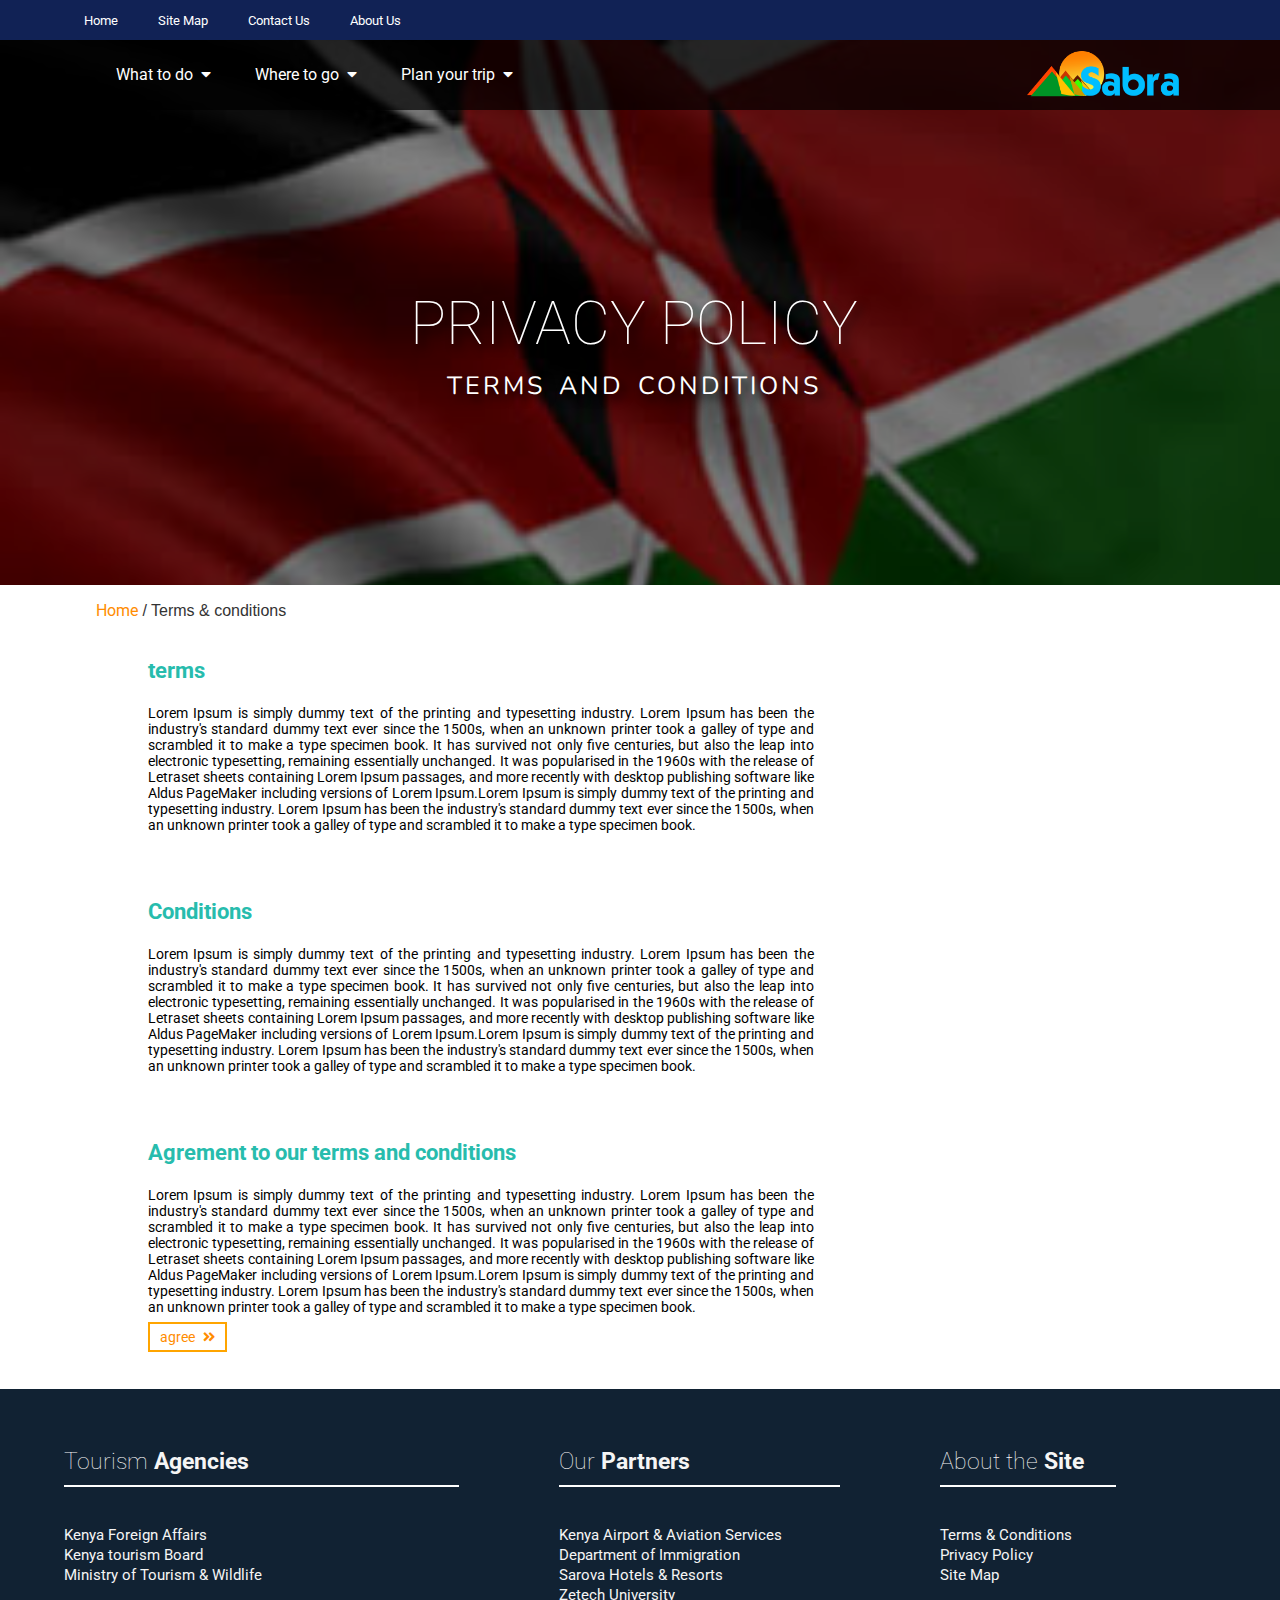
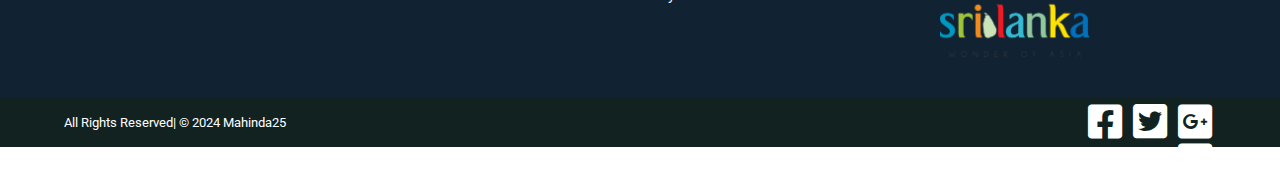
<file: privacy.html>
<!DOCTYPE html>
<html>
<head>
	<meta charset="utf-8">
	<meta name="viewport" content="width=device-width, initial-scale=1.0">
	<meta http-equiv="X-UA-Compatible" content="ie=edge">
	<link rel="stylesheet" type="text/css" href="style.css">
	<link rel="stylesheet" type="text/css" href="style_activities.css">
	<link rel="stylesheet" type="text/css" href="attractions.css">
    <link rel="stylesheet" type="text/css" href="privacy.css">
	<link href="https://fonts.googleapis.com/css?family=Roboto:100" rel="stylesheet">
	<link href="https://fonts.googleapis.com/css?family=Roboto:300" rel="stylesheet">
	<link href="https://fonts.googleapis.com/css?family=Roboto:700" rel="stylesheet">
	<link href="https://fonts.googleapis.com/css?family=Nunito" rel="stylesheet">
	<link rel="stylesheet" href="https://cdnjs.cloudflare.com/ajax/libs/font-awesome/4.7.0/css/font-awesome.min.css">
	<link rel="stylesheet" href="https://use.fontawesome.com/releases/v5.2.0/css/all.css">
	
	<link rel="icon" href="images/site-logo.png" />
	<title>KenyanEagle</title>
</head>
<body>
	<header>
		<div id="activities-header">
			<nav>
				<div class="upper_navbar">
					<div class="menu1">
						<ul>
							<li><a href="index.html">Home</a></li>
							<li><a href="https://www.google.com/maps/search/kenya+tour+/@-1.2584177,36.7283448,12z/data=!3m1!4b1?entry=ttu">Site Map</a></li>
							<li><a href="#footer">Contact Us</a></li>
							<li><a href="about.html">About Us</a></li>
						</ul>
					</div>
				</div>
				<div class="lower_navbar">
					<div class="lower_navbar_content">
						<div class="menu-icon">
							<i class="fas fa-bars fa-2x"></i>
						</div>
						<div class="logo">
							<a href="index.html"><img src="images/mylogo-1.png"></a>
						</div>
						<ul class="dropdown-menu">
							<li><a href="">What to do<i class="fas fa-caret-down"></i></a>
								<ul>
									<li><a href="activities.html">Activities</a></li>
									<li><a href="events-and-festivals.html">Events & Festivals</a></li>
								</ul>
							</li>
							<li><a href="">Where to go<i class="fas fa-caret-down"></i></a>
								<ul>
									<li><a href="attractions.html">Attractive Destinations</a></li>
									<li><a href="locations.html">Cities & Other Locations</a></li>
								</ul>
							</li>
							<li><a href="">Plan your trip<i class="fas fa-caret-down"></i></a>
								<ul>
									<li><a href="accomodations.html">Book an Accomodation</a></li>
									<li><a href="about-sabra.html">About KenyanEagle</a></li>
								</ul>
							</li>
						</ul>
					</div>
				</div>
			</nav>
			<div class="header-title">
				<div id="main-title">Privacy policy </div>
				<div id="sub-title">Terms and conditions</div>
			</div>
		</div>
	</header>

	<h1>
	 <a href="index.html">Home</a> / Terms & conditions
	</h1>
	<div class="container">
		<div class="full-div">
						<div class="para-content">
				<p>
					<h3>terms</h3>
				</p>
				<p>
					Lorem Ipsum is simply dummy text of the printing and typesetting industry. Lorem Ipsum has been the industry's standard dummy text ever since the 1500s, when an unknown printer took a galley of type and scrambled it to make a type specimen book. It has survived not only five centuries, but also the leap into electronic typesetting, remaining essentially unchanged. It was popularised in the 1960s with the release of Letraset sheets containing Lorem Ipsum passages, and more recently with desktop publishing software like Aldus PageMaker including versions of Lorem Ipsum.Lorem Ipsum is simply dummy text of the printing and typesetting industry. Lorem Ipsum has been the industry's standard dummy text ever since the 1500s, when an unknown printer took a galley of type and scrambled it to make a type specimen book. 
				</p>
				
			</div>
		</div>
		<div class="full-div">
			
			<div class="para-content">
				<p>
					<h3>Conditions</h3>
				</p>
				<p>
					Lorem Ipsum is simply dummy text of the printing and typesetting industry. Lorem Ipsum has been the industry's standard dummy text ever since the 1500s, when an unknown printer took a galley of type and scrambled it to make a type specimen book. It has survived not only five centuries, but also the leap into electronic typesetting, remaining essentially unchanged. It was popularised in the 1960s with the release of Letraset sheets containing Lorem Ipsum passages, and more recently with desktop publishing software like Aldus PageMaker including versions of Lorem Ipsum.Lorem Ipsum is simply dummy text of the printing and typesetting industry. Lorem Ipsum has been the industry's standard dummy text ever since the 1500s, when an unknown printer took a galley of type and scrambled it to make a type specimen book. 
				</p>
				
			</div>
		</div>
		<div class="full-div">
			
			<div class="para-content">
				<p>
					<h3>Agrement to our terms and conditions</h3>
				</p>
				<p>
					Lorem Ipsum is simply dummy text of the printing and typesetting industry. Lorem Ipsum has been the industry's standard dummy text ever since the 1500s, when an unknown printer took a galley of type and scrambled it to make a type specimen book. It has survived not only five centuries, but also the leap into electronic typesetting, remaining essentially unchanged. It was popularised in the 1960s with the release of Letraset sheets containing Lorem Ipsum passages, and more recently with desktop publishing software like Aldus PageMaker including versions of Lorem Ipsum.Lorem Ipsum is simply dummy text of the printing and typesetting industry. Lorem Ipsum has been the industry's standard dummy text ever since the 1500s, when an unknown printer took a galley of type and scrambled it to make a type specimen book. 
				</p>
				<p>
					<a class="para-content-link" href="">agree<i class="fas fa-angle-double-right"></i></a>
				</p>
			</div>
		</div>
	</div>
	
	<section id="footer">
		<div class="footer">
			<div class="footer-content">
				<div class="footer-refs-content-1">
					<h5>Tourism <b>Agencies</b></h5>
	                <ul>
	                	<li><a href="https://mfa.go.ke/">Kenya Foreign Affairs</a></li>
	                	<li><a href="https://ktb.go.ke/">Kenya tourism Board</a></li>
						<li><a href="https://www.tourism.go.ke/">Ministry of Tourism & Wildlife</a></li>
	               	</ul>
				</div>
				<div class="footer-refs-content-2">
					<h5>Our <b>Partners</b></h5>
		            <ul>
		                <li><a href="https://www.kenya-airways.com/en/?gad_source=1&gclid=CjwKCAjwte-vBhBFEiwAQSv_xePkSK7f7a5uMFDLpoBcTYkE_VDoC_8Lje0GXe4-o4PlW6JMD7OH1xoCJhsQAvD_BwE">Kenya Airport & Aviation Services</a></li>
		                <li><a href="https://immigration.go.ke/">Department of Immigration</a></li>
		                <li><a href="https://www.sarovahotels.com/">Sarova Hotels & Resorts</a></li>
						<li><a href="https://zetech.ac.ke/">Zetech University</a></li>
		            </ul>
				</div>
				<div class="footer-refs-content-3">
					<h5>About the <b>Site</b></h5>
		            <ul>
		                <li><a href="privacy.html">Terms & Conditions</a></li>
		                <li><a href="privacy.html">Privacy Policy</a></li>
		                <li><a href="https://www.google.com/maps/search/kenya+tour+/@-1.2584177,36.7283448,12z/data=!3m1!4b1?entry=ttu">Site Map</a></li>
		                <li><a href="https://mahinda25.github.io/BSD-313-CAT-2/"><img src="images/logo1.png" style="width: 150px;"></a></li>
		            </ul>
				</div>
			</div>
			<div class="lower-footer">
				<div class="lower-footer-content">
					<div id="footer-align-left">
						All Rights Reserved| © 2024 Mahinda25
					</div>
					<div id="footer-align-right">
						<a href="https://www.facebook.com/groups/1464406740536900/"><i class="fab fa-facebook-square fa-3x"></i></a>
						<a href="https://twitter.com/UnchartedKenya"><i class="fab fa-twitter-square fa-3x"></i></a>
						<a href="https://mahinda25.github.io/BSD-313-CAT-2/"><i class="fab fa-google-plus-square fa-3x"></i></a>
						<a href="https://www.youtube.com/watch?v=3DDIU4aIhmo"><i class="fab fa-youtube-square fa-3x"></i></a>
					</div>
				</div>
			</div>
		</div>
	</section>

	<script src="function.js"></script>

</body>
</html>
</file>
<file: style.css>
body, html{
	margin: 0;
	padding: 0;
	font: 1em Roboto;
}
/*--header stylng--*/
header{
	width: 100%;
	height: 100vh;
	background: url(images/Adams-Peak-2.jpg);
	background-size: cover;
	background-position: center center;
	background-attachment: fixed;
}
/*-- nav styling --*/
nav{
	width: 100%;
	height: auto;
	color: #fff;
	z-index: 999;
}
.upper_navbar{
	background-color: #112255; 
}
.menu1{
	width: 90%;
	margin: 0 auto;
}
.menu1 ul{
	padding: 0;
	margin: 0;
	display: inline-flex;
}
.menu1 ul li{
	list-style-type: none;
	display: inline-block;
	line-height: 40px;
	padding: 0px 20px;
}
.menu1 ul li a{
	color: #fff;
	font-size: 10pt;
	text-decoration: none;
}
.menu1 ul li:hover{
	background-color: #0a9cc9;
	transition: 0.3s;
}
.menu-icon{
	display: none;
}
@media screen and (max-width: 768px){
	/*--for small screens--*/
	.menu1 ul{
        display: block;
    }

    .menu1 ul li{
        display: block;
        padding: 10px 0;
        text-align: center;
    }
}
@media screen and (max-width: 480px) {
    /* For screens smaller than 480px wide */
    .menu1 ul li{
        padding: 5px 0;
    }
}
/*--lower navbar--*/
.lower_navbar{
	width: 100%;
	height: 70px;
	color: #fff;
	background-color: rgba(0,0,0,0.7);
}
.lower_navbar_content{
	width: 85%;
	margin: 0 auto;
}
.lower_navbar .logo{
	float: right;
	height: 50px;
	padding: 10px 0px;
}
.lower_navbar .logo img{
	width: auto;
	height: 100%;
}
.lower_navbar .dropdown-menu{
	width: 40%;
}
.lower_navbar .dropdown-menu , .lower_navbar .dropdown-menu ul{
	position: absolute;
	list-style: none;
	padding: 0;
	margin: 0;
}
.lower_navbar .dropdown-menu li a, .lower_navbar .dropdown-menu ul li a{
	text-decoration: none;
	color: #fff;
}
.lower_navbar .dropdown-menu li{
	display: inline-block;
	padding: 25px 0;
	transition: 0.3s;
}
.lower_navbar .dropdown-menu li:hover{
	background: #444;
}
.lower_navbar .dropdown-menu li a{
	padding: 20px;
}
.lower_navbar .dropdown-menu ul{
	display: none;
	margin-top: 25px;
}
.lower_navbar .dropdown-menu ul li{
	padding: 15px 0px;
	display: block;
	background: #000;
}
.lower_navbar .dropdown-menu ul li:hover{
	background: #333;
}
.lower_navbar .dropdown-menu li:hover ul{
	display: block;
}
.fas{
	padding-left: 8px;
}
/*--Header title div--*/
.header-title{
	position: absolute;
	text-transform: uppercase;
	text-align: center;
	height: 300px;
	font-family: Roboto;
	color: white;
	top: 45%;
	left: 17.8%;
	transform: (50%, 50%)
}
#main-title{
	font-family: Roboto;
	font-weight: 100;
	font-size: 60px;
	text-shadow: 5px 5px 10px black;
}
#sub-title{
	font-family: Nunito;
	font-size: 25px;
	letter-spacing: 3px;
	word-spacing: 5px;
	margin: 10px 0 20px 0;
	text-shadow: 5px 5px 10px black;
}
#main-title span{
	font-weight: 700;
}
#search-bar{
	margin: 30px 0;
	padding: 20px auto;
	display: inline-flex;
}
#search-bar input{
	padding: 0 20px;
	line-height: 50px;
	width: 480px;
	border: none;
	font-size: 18px;
	font-family: Roboto;
	font-weight: 700;
	background: rgba(255,255,255, 0.6);
}
#search-bar input:focus{
	background: rgba(255,255,255, 1);
}
#search-bar button{
	background: rgba(28,175,38,0.6);
	border: none;
	width: 110px;
	line-height: 50px;
}
#search-bar button:hover{
	cursor: pointer;
	background: rgba(28,175,38,1);
}
#search-bar button .fa-search{
	vertical-align: middle;
	color: #fff;
}
#title-button{
	margin: 30px;
}
#title-botton:hover{
	color: #fff;
}
#title-button a{
	color: #fff;
	text-decoration: none;
	font-weight: bold;
	padding: 15px;
	border-radius: 40px;
	transition: 0.4s;
}
#title-button a:hover{
	color: #fff;
	background: transparent;
}

/*--Video set--*/
.video-container {
    position: relative;
    padding-bottom: 56.25%; 
    height: 0;
    overflow: hidden;
    max-width: 92%;
    margin: 20px auto;
}

.video-container iframe {
    position: absolute;
    top: 0;
    left: 0;
    width: 100%;
    height: 100%;
}


/*--top attraction--*/
.top-attractions{
	width: 100%;
	height: auto;
	background: url(images/image10.jpg);
	background-position: center center;
	background-attachment: fixed;
}
.top-attractions-back{
	width: 100%;
	background: rgba(0,0,0,0.65);
}
.top-attractions-content{
	width: 90%;
	margin: 0 auto;
	padding: 0px 0 40px 0;
}
.attractions-topic{
	width: 40%;
	margin: 0 auto;
	padding: 15px 0;
	background: #06a809;
	border-radius: 0 0 50px 50px;
	box-shadow: 5px 5px 10px rgba(0,0,0,0.7);
}
.attractions-topic h1{
	font-family: Nunito;
	font-size: 50px;
	color: #fff;
	text-align: center;
	letter-spacing: 2px;
	margin: 0;
}
.sinharaja{
	padding: 20px;
	border-left: 3px dashed #fff;
	border-bottom: 3px dashed #fff;
}
.sinharaja2{
	padding: 20px;
	border-left: 3px dashed #fff;
	border-top: 3px dashed #fff;
	
}
.sri-padaya{
	padding: 20px;
	border-right: 3px dashed #fff;
}
.sinharaja-content h3, .sri-padaya-content h3{
	color: #fff;
	font-family: Nunito;
	letter-spacing: 1px;
}
.sinharaja-content, .sri-padaya-content{
	width: 100%;
	display: inline-flex;
}
.sinharaja-para, .sri-padaya-para{
	width: 65%;
}
.sinharaja-para p, .sri-padaya-para p{
	font-size: 14px;
	font-family: Nunito;
	color: #999;
}
.sinharaja-para a, .sri-padaya-para a{
	color: #fff;
	font-size: 13px;
	text-decoration: none;
	padding: 5px 10px;
	border: 2px solid #fff;
	border-radius: 15px 0 15px 0; 
	transition: 0.4s;
}
.sinharaja-para a:hover, .sri-padaya-para a:hover{
	background: #fff;
	color: #000;
}
.sri-padaya-para p a{
	text-align: right;
}
.sinharaja-image{
	width: 32%;
	padding: 10px 0px 0px 25px;
}
.sri-padaya-image{
	width: 30%;
	padding: 20px 25px 0px 0px;
}
.sinharaja-image img, .sri-padaya-image img{
	width: 100%;
	box-shadow: 5px 5px 10px rgba(0,0,0,0.6);
	transition: 0.4s;
}
.sinharaja-image img:hover{
	transform: rotate(-4deg);
}
.sri-padaya-image img:hover{
	transform: rotate(4deg);
}
.vertical-divider1{
	margin: 50px 830px 0px 0px;
	border-top: 3px dashed #fff;
}
.vertical-divider3{
	margin: 0px 830px 0px 0px;
	border-bottom: 3px dashed #fff;
}


/*--trip booking part--*/
.access-section{
	width: 90%;
	margin: 30px auto;
	display: flex;
}
.tourism-news-carousal-div{
	width: 60%;
	margin: 0;
	padding: 0;
}
#slider-title h1, #accommodation-title h1{
	font-family: Roboto;
	font-weight: 300;
}
#slider-title span, #accommodation-title span{
	font-weight: 700;
}
#slider{
	width: 100%;
	overflow: hidden;
}
#slider figure{
	width: 400%;
	position: relative;
	margin: 0;
	left: 0;
	-webkit-animation: 20s slider infinite;
	-moz-animation: 20s slider infinite;
	animation: 20s slider infinite;
}
#slider figure img{
	width: 25%;
	float: left;
}
@keyframes slider{
	0%{
		left: 0%;
	}
	20%{
		left: 0%;
	}
	25%{
		left: -100%;
	}
	45%{
		left: -100%;
	}
	50%{
		left: -200%;
	}
	70%{
		left: -200%;
	}
	75%{
		left: -300%;
	}
	95%{
		left: -300%;
	}
	100%{
		left: -400%;
	}
}
.book-accommodation-div{
	width: 40%;
	margin: 0;
	padding: 0 50px;
}
.fa-plus{
	margin-right: 20px;
}
button.collapse{
	width: 100%;
	border: none;
	outline: none;
	font-family: Nunito;
	font-size: 18px;
	margin: 0;
	padding: 10px 20px;
	text-align: left;
	background: #ddd;
	cursor: pointer;
	transition: background 0.2s linear;
}
button.collapse::after{
	content: '\f067';
	font-family: "fontawesome";
	font-size: 17px;
	padding: 5px 20px 5px 0;
	float: left;
}
button.collapse.active::after{
	content: '\f068';
}
button.collapse:hover, button.collapse.active{
	background: #adadad;
}
.collapse-content{
	padding: 0 20px;
	line-height: 30px;
	border-left: 2px solid #eee; 
	border-right: 2px solid #eee;
	border-bottom: 2px solid #eee;
	max-height: 0;
	overflow: hidden;
	background: whitesmoke;
	transition: max-height 0.2s ease-in-out;
}
/*--footer--*/

.footer{
	background: #112233;
}
.footer-content{
	width: 90%;
	margin: 0 auto;
	padding: 20px 0;
}
.footer-refs-content-1 h5, .footer-refs-content-2 h5, .footer-refs-content-3 h5{
	font-family: Roboto;
	font-weight: 100;
	font-size: 23px;
	color: whitesmoke;
}
.footer-refs-content-1 h5 b, .footer-refs-content-2 h5 b, .footer-refs-content-3 h5 b{
	font-weight: 700;
}
.footer-refs-content-1 ul, .footer-refs-content-2 ul, .footer-refs-content-3 ul{
	list-style-type: none;
	padding: 0;
	margin: 0;
}
.footer-refs-content-1 ul li a, .footer-refs-content-2 ul li a, .footer-refs-content-3 ul li a{
	color: whitesmoke;
	font-size: 15px;
	text-decoration: none;
	line-height: 20px;
	transition: 0.4s;
}
.footer-refs-content-1 ul li a:hover, .footer-refs-content-2 ul li a:hover, .footer-refs-content-3 ul li a:hover{
	color: #42b3f4;
	padding-left: 10px;
}
.footer-content{
	display: flex;
}
.footer-refs-content-1{
	width: 43%;
}
.footer-refs-content-2{
	width: 33%;
}
.footer-refs-content-3{
	width: 24%;
}
.footer-refs-content-1 h5, .footer-refs-content-2 h5, .footer-refs-content-3 h5{
	padding-bottom: 10px;
	margin-right: 100px;
	border-bottom: 2px solid #fff;
}
.lower-footer{
	width: 100%;
	height: 50px;
	color: #fff;
	font-size: 13px;
	font-family: Roboto;
	font-weight: 300;
	background: #112220;
}
.lower-footer-content{
	width: 90%;
	margin: 0 auto;
	padding: 5px 0;
	display: flex;
}
#footer-align-left{
	width: 85%;
	padding: 13px 0;
}
#footer-align-right{
	text-align: right;
	width: 15%;
	padding: 0;
}
#footer-align-right a{
	padding: 0 4px;
	color: #fff;
	transition: 0.3s;
}
#footer-align-right a:hover{
	color: #43b9e0;
}
</file>
<file: style_activities.css>
*{
	font: 1em Roboto;
}
header{
	width: 100%;
	height: 65vh;
	background: url(images/image26-1.jpg);
	background-position: center;
	background-size: cover;
}
#activities-header{
	height: 65vh;
	background-color: rgba(0,0,0,0.5);
}
.header-title{
  top: 32%;
  left: 26%;
  color: #fff;
}
.lower_navbar{
	width: 100%;
	height: 70px;
	color: #fff;
	background-color: rgba(0,0,0,0.7);
}

/*--activities content--*/
h1 {
  color: #333;
  font-family: arial, sans-serif;
  margin: 1em auto;
  width: 85%;
}
.content-container  {
  position: relative;
  min-height: calc(137vh - 50px);
  height: auto;
  overflow-y: hidden;
  margin: 0;
  padding-bottom: 50px;
}
.tabordion-sec{
	position: absolute;
  height: auto;
  max-height: calc(200vh - 150px);
  overflow-y: auto;
  top: o;
  left: 0;
  width: 100%;
  z-index: 1;
}
.tabordion-img{
	width: 80%;
}
.tabordion h1{
	font-family: Roboto;
	font-weight: 300;
	font-size: 30px;
	padding: 10px 0;
	margin: 0;
	width: 100%;
}
.tabordion {
  color: #333;
  display: block;
  font-family: arial, sans-serif;
  margin: auto;
  height: auto;
  position: relative;
  width: 85%;
}

.tabordion input[name="sections"] {
  position: absolute;
}

.tabordion section {
  display: block;
  margin-bottom: 20px;
}

.tabordion section label {
  background: #ccc;
  border:1px solid #fff;
  cursor: pointer;
  display: block;
  font-size: 1.2em;
  font-weight: bold;
  padding: 15px 20px;
  position: relative;
  width: 180px;
  z-index:100;
}

.tabordion section article {
  display: none;
  left: 230px;
  min-width: 300px;
  padding: 0 0 0 21px;
  position: absolute;  
  top: 0;
}

.tabordion section article:after {
  background-color: #ccc;
  bottom: 0;
  content: "";
  display: block;
  left:-229px;
  position: absolute;
  top: 0;
  width: 220px;
}

.tabordion input[name="sections"]:checked + label { 
  background: #eee;
  color: #999;
}

.tabordion input[name="sections"]:checked ~ article {
  display: block;
}
a{
  text-decoration: none;
  color: darkorange;
}
a:hover{
  text-decoration: overline;
}
.footer {
  position: relative;
  clear: both;
}
</file>
<file: about.css>
*{
	font: 1em Roboto;
}
header{
	width: 100%;
	height: 65vh;
	background: url(images/image10-1.jpg);
	background-position: center;
	background-size: cover;
}
.header-title{
	position: absolute;
	text-transform: uppercase;
	text-align: center;
	height: 300px;
	font-family: Roboto;
	color: white;
	top: 32%;
	left: 24%;
	transform: (50%, 50%)
}
#activities-header{
	height: 65vh;
	background-color: rgba(0,0,0,0.2);
}
/*-- about content --*/
.about-content{
	width: 75%;
	margin: 0 auto;
}
section .align-divs{
	width: 100%;
	display: flex;
}
.align-divs #text-div{
	width: 69%;
	padding-right: 20px;
}
.align-divs #image-div{
	width: 42%;
}
.align-divs #image-div img{
	width: 100%;
	padding: 15px 0 0 0;
}
p{
	text-align: justify;
}
</file>
<file: accomodations.css>
*{
	font: 1em Roboto;
}
header{
	width: 100%;
	height: 65vh;
	background: url(images/accomodations1.jpg);
	background-position: center;
	background-size: cover;
}
.header-title{
	position: absolute;
	text-transform: uppercase;
	text-align: center;
	height: 300px;
	font-family: Roboto;
	color: white;
	top: 32%;
	left: 24%;
	transform: (50%, 50%)
}
.page-content{
	width: 80%;
	margin: 0 auto;
}
.apartment-content{
	width: 100%;
	padding: 10px 0 40px 0;
}
.lodge-divs{
	width: 100%;
	display: flex;
}
#hotels .image-box, #bunglows .image-box, #villas .image-box, #rented-houses .image-box{
	position: relative;
	overflow: hidden;
}
#hotels .image-box img, #bunglows .image-box img, #villas .image-box img, #rented-houses .image-box img{
	width: 100%;
	border-radius: 15px;
  	transition: transform 1s;
}
#hotels:hover .image-box img, #bunglows:hover .image-box img, #villas:hover .image-box img, #rented-houses:hover .image-box img{
	transform: scale(1.1);
}
#hotels{
	padding: 20px; 
	margin-bottom: 30px;
	background-color: #d5d9e0;
	border-radius: 20px;
	transition: 0.4s;
}
.lodge-small-divs{
	width: 30%;
	background-color: #d5d9e0;
	border-radius: 20px;
	padding: 20px; 
	transition: 0.4s;
}
#bunglows, #villas{
	margin-right: 30px;
}
.lodge-div-title{
	text-align: center;
	font-family: Roboto;
	font-weight: 700;
	margin-top: 10px;
	font-size: 19px;
	text-transform: uppercase;
	transition: 0.4s;
}
#hotels:hover, .lodge-small-divs:hover{
	box-shadow: 0 6px 8px 4px rgba(0, 0, 0, 0.2), 0 6px 20px 4px rgba(0, 0, 0, 0.19);
	cursor: pointer;
}
#hotels:hover .lodge-div-title, .lodge-small-divs:hover .lodge-div-title{
	color: #1687af;
}
</file>
<file: attractions.css>
*{
	font: 1em Roboto;
}
header{
	width: 100%;
	height: 65vh;
	background: url(images/image11-1.jpg);
	background-position: center;
	background-size: cover;
}
.header-title{
	position: absolute;
	text-transform: uppercase;
	text-align: center;
	height: 300px;
	font-family: Roboto;
	color: white;
	top: 32%;
	left: 30%;
	transform: (50%, 50%)
}
.container{
	width: 80%;
	margin: 0 auto;
}
.container .full-div{
	width: 100%;
	display: flex;
}
.container .image-div{
	width: 35%;
}
.container .image-div img{
	width: 100%;
	padding-top: 28px;
}
.container .para-content{
	width: 65%;
	padding: 0 0 30px 20px;
	font-size: .88em;
	text-align: justify;
}
.container .para-content h3{
	font-weight: bolder;
	color: #27bcad;
	font-size: 22px;
	padding: 0;
}
.container .para-content .para-content-link{
	padding: 5px 10px;
	border: 2px solid orange;
	transition: .2s linear;
}
.container .para-content .para-content-link:hover{
	text-decoration: none;
	background-color: orange;
	color: #000;
}
</file>
<file: event-and-festival.css>
*{
	font: 1em Roboto;
}
header{
	width: 100%;
	height: 65vh;
	background: url(images/festive1.png);
	background-position: center;
	background-size: cover;
}
</file>
<file: privacy.css>
*{
	font: 1em Roboto;
}
header{
	width: 100%;
	height: 65vh;
	background: url(images/kenya.jpg);
	background-position: center;
	background-size: cover;
}
.header-title{
	position: absolute;
	text-transform: uppercase;
	text-align: center;
	height: 300px;
	font-family: Roboto;
	color: white;
	top: 32%;
	left: 32%;
	transform: (50%, 50%)
}
</file>
